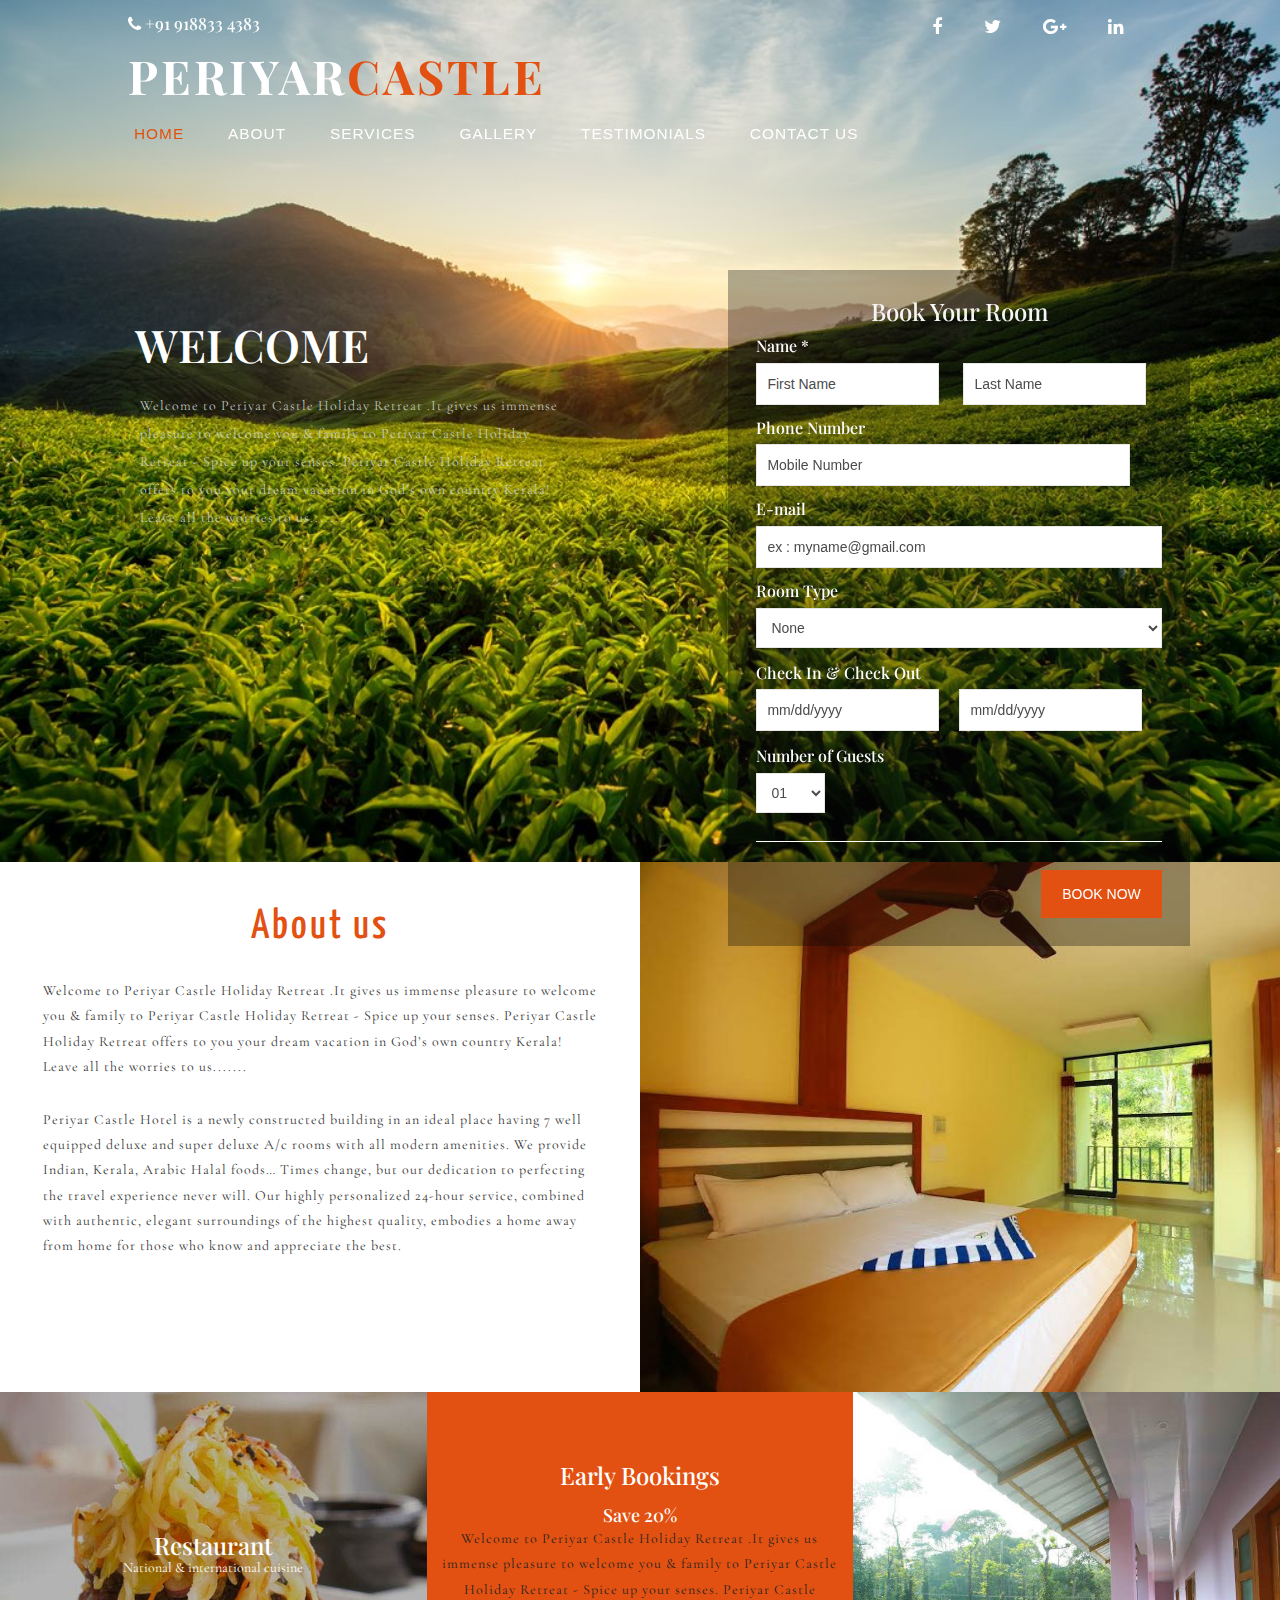
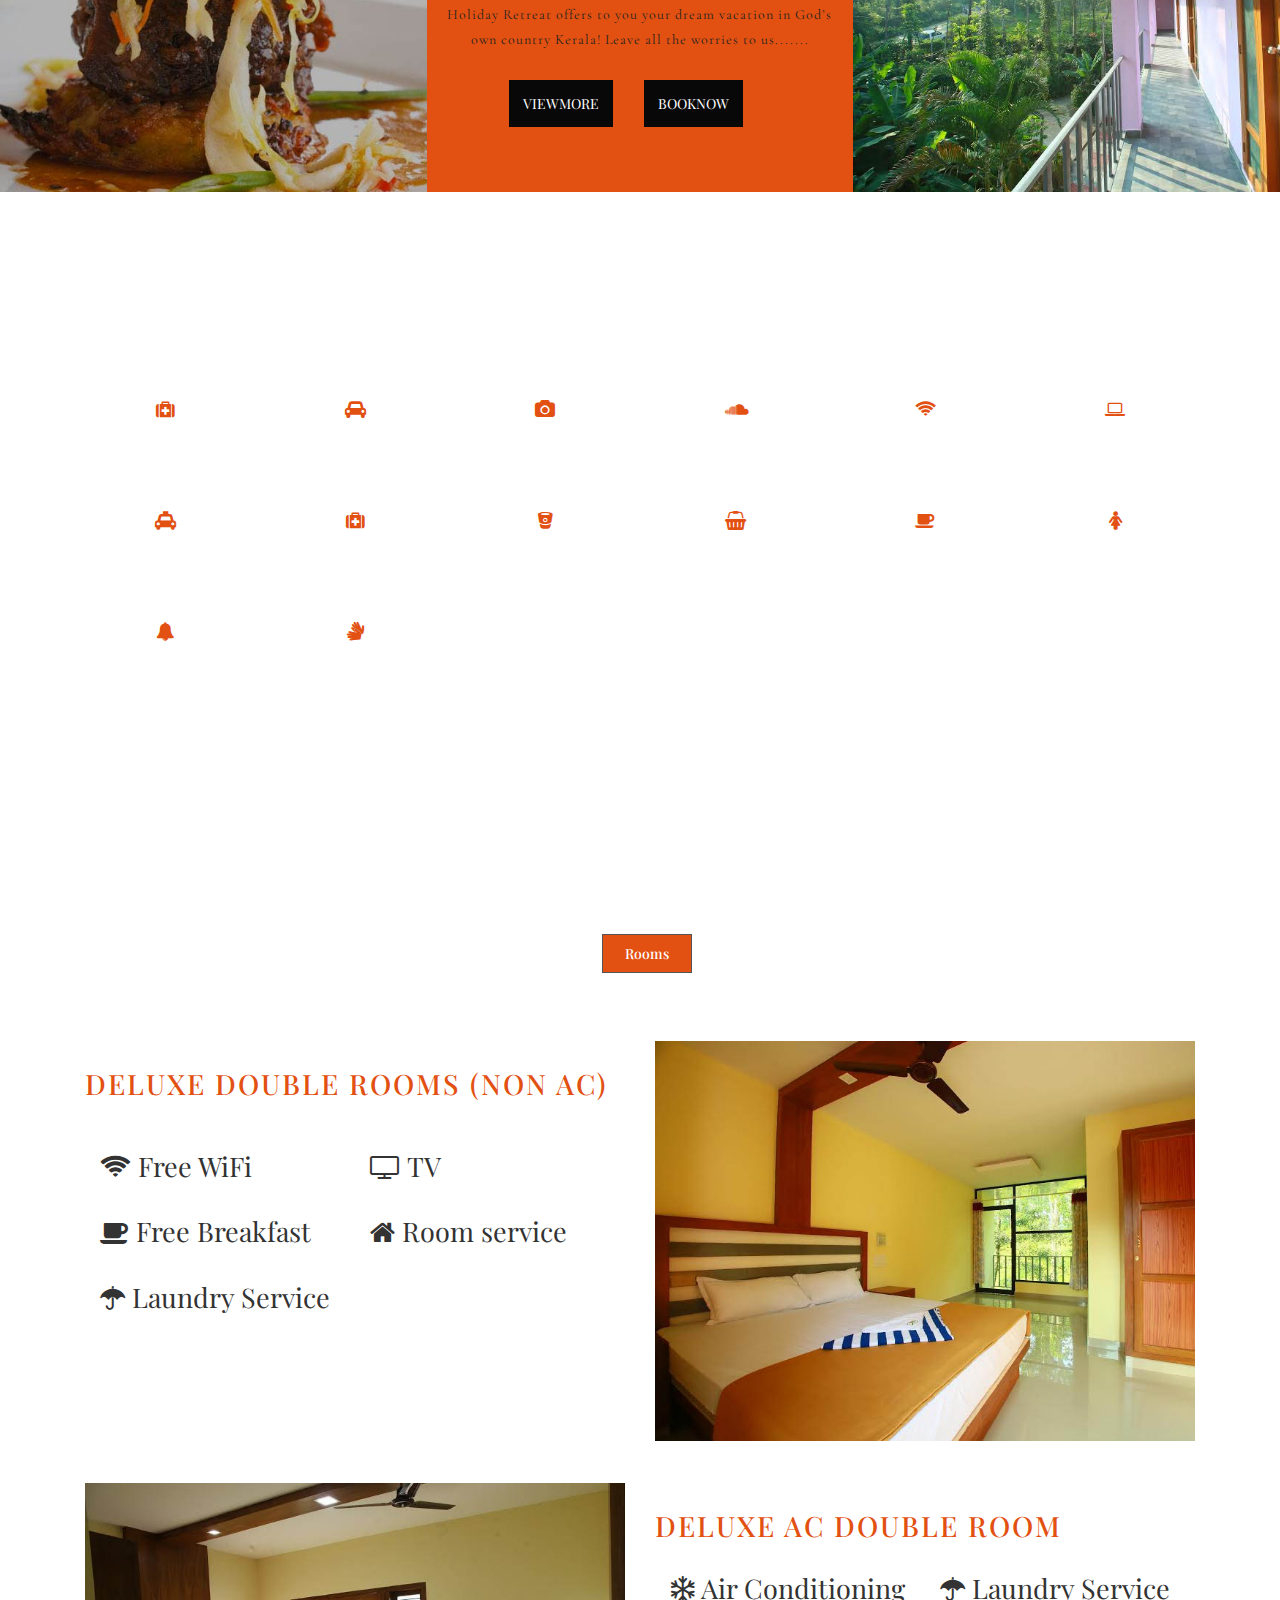
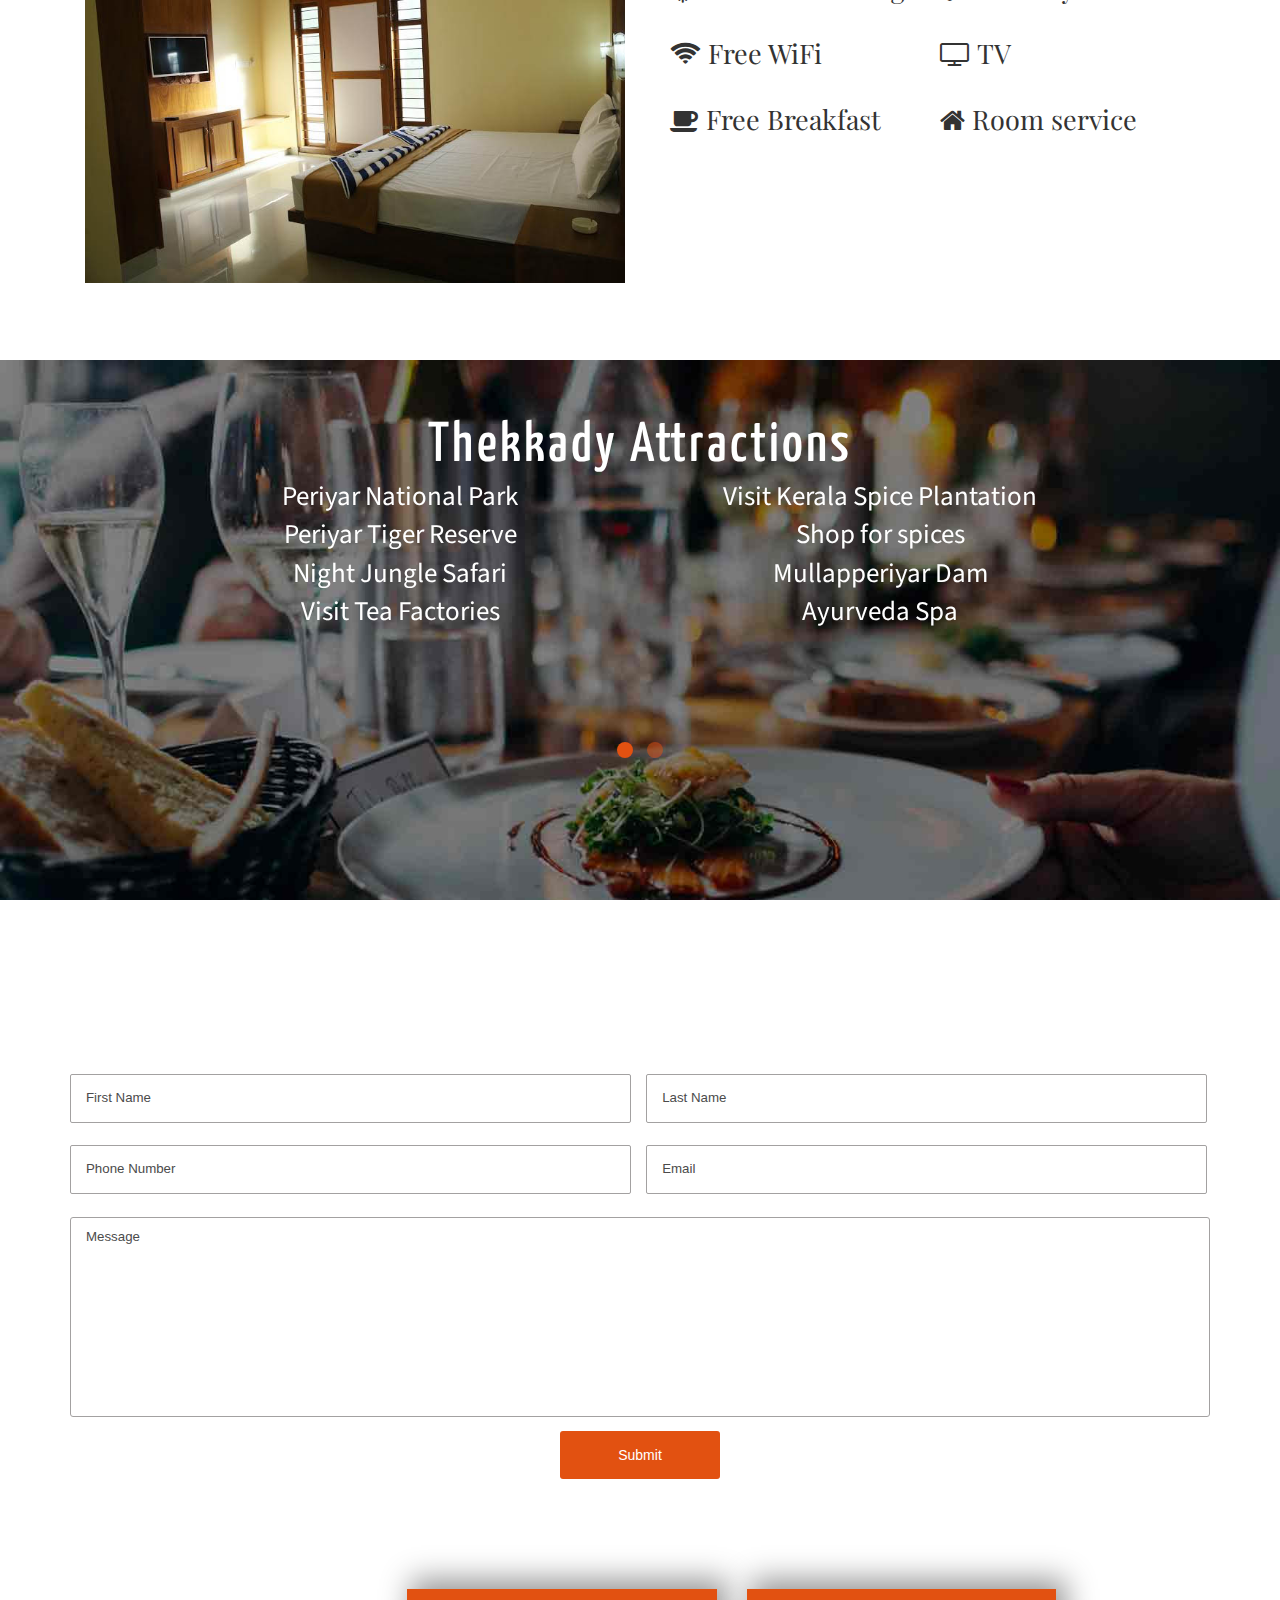
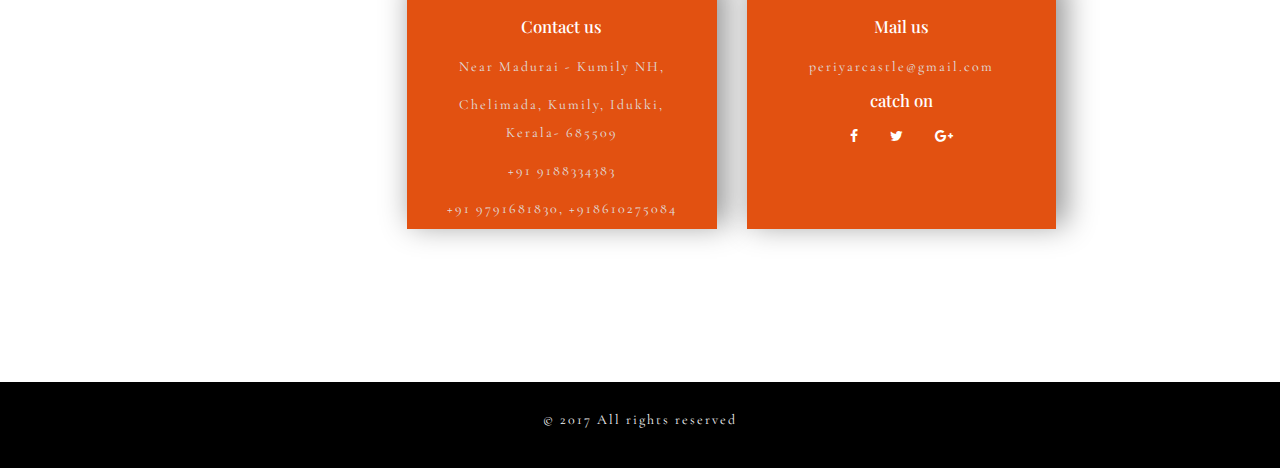
<file: index.html>
<!--
	Author: W3layouts
	Author URL: http://w3layouts.com
	License: Creative Commons Attribution 3.0 Unported
	License URL: http://creativecommons.org/licenses/by/3.0/
-->
<!DOCTYPE html>
<html lang="en">
<head>
	<title>Periyar Castle Holiday Retreat | Homestay Kumili</title>
	
	<!-- Meta tag Keywords -->
	<meta name="viewport" content="width=device-width, initial-scale=1">
	<meta http-equiv="Content-Type" content="text/html; charset=utf-8" />
	<meta name="keywords" content="Hotel Periyar Castle,Periyar Castle Holiday Retreat,kumili holiday, homestay kumili, thekkady" />
	<script type="application/x-javascript"> addEventListener("load", function() { setTimeout(hideURLbar, 0); }, false);
		function hideURLbar(){ window.scrollTo(0,1); } </script>
		<!--// Meta tag Keywords -->
		
		<!-- css files -->
		<link rel="stylesheet" href="css/bootstrap.css"> <!-- Bootstrap-Core-CSS -->
		<link rel="stylesheet" href="css/style.css" type="text/css" media="all" /> <!-- Style-CSS --> 
		<link rel="stylesheet" href="https://cdnjs.cloudflare.com/ajax/libs/font-awesome/4.7.0/css/font-awesome.min.css">		<!-- //css files -->
		
		<!-- online-fonts -->
		<link href="//fonts.googleapis.com/css?family=Playfair+Display:400,400i,700,700i,900,900i" rel="stylesheet">
		<link href="//fonts.googleapis.com/css?family=Cormorant+Garamond:300,300i,400,400i,500,500i,600,600i,700,700i" rel="stylesheet">
		<link href="//fonts.googleapis.com/css?family=Yanone+Kaffeesatz:200,300,400,700" rel="stylesheet">
		<link href="https://fonts.googleapis.com/css?family=Source+Sans+Pro" rel="stylesheet">
		<!-- //online-fonts -->
		
		<!-- js -->
		<script type="text/javascript" src="js/jquery-2.1.4.min.js"></script>
		<script type="text/javascript" src="js/bootstrap.js"></script> <!-- Necessary-JavaScript-File-For-Bootstrap --> 
		<!-- //js -->
		

		<link rel-"stylesheet" href="https://cdnjs.cloudflare.com/ajax/libs/font-awesome/4.7.0/css/font-awesome.css">
	</head>
	<body>
		<!-- header -->
		<div class="header">
			<div class="agile-top-header">
				<div class="banner-agile-top">
					<div class="number">
						<h3><i class="fa fa-phone" aria-hidden="true"></i> +91 918833 4383</h3>
					</div>
					<div class="top-icons">
						<ul>
							<li><a href="#"><i class="fa fa-facebook" aria-hidden="true"></i></a></li>
							<li><a href="#"><i class="fa fa-twitter" aria-hidden="true"></i></a></li>
							<li><a href="#"><i class="fa fa-google-plus" aria-hidden="true"></i></a></li>
							<li><a href="#"><i class="fa fa-linkedin" aria-hidden="true"></i></a></li>
						</ul>
					</div>
					<div class="clearfix"></div>
				</div>
				<div class="logo">
					<h1  style="display:inline !important;"><a href="index.html">Periyar<span>Castle</span></a></h1>
					
						<div class="clearfix"> </div>
					
				</div>
				<!-- navigation -->
				<div class="top-left">
					<div class="top-nav">
						<nav class="navbar navbar-default">
							<div class="navbar-header">
								<button type="button" class="navbar-toggle" data-toggle="collapse" data-target="#bs-example-navbar-collapse-1">
									<span class="sr-only">Toggle navigation</span>
									<span class="icon-bar"></span>
									<span class="icon-bar"></span>
									<span class="icon-bar"></span>
								</button>
								
							</div>
							<!-- navbar-header -->
							<div class="collapse navbar-collapse" id="bs-example-navbar-collapse-1">
								<nav class="linkEffects linkHoverEffect_2">
									<ul>
										<li><a href="index.html" data-link-alt="Home" class="active"><span>Home</span></a></li> 
										<li><a href="#about" data-link-alt="about" class="scroll"><span>About</span></a></li> 
										<li><a href="#services" data-link-alt="services" class="scroll"><span>Services</span></a></li> 
										<li><a href="#gallery" data-link-alt="gallery" class="scroll"><span>Gallery</span></a></li> 
										<li><a href="#testimonials" data-link-alt="testimonials" class="scroll"><span>Testimonials</span></a></li> 
										<li><a href="#contact" data-link-alt="Contact Us" class="scroll"><span>Contact Us</span></a></li> 
										
									</ul>
								</nav>
								
							</div>
						
						<!-- <div class="search">
							<form action="#" method="post">
								<input type="search" placeholder="Search..." name="Search" required="">
								<input type="submit" value="">
							</form>
						</div>
						<div class="clearfix"> </div>	 -->
					</nav>
					</div>
					
				</div>
				<!-- //navigation -->
			</div>
		</div>
		<!--Slider-->
		<div class="slider">
			<div class="callbacks_container">
				<ul class="rslides" id="slider">
					<li>
						<div class="slider-info">
							<h3>Welcome</h3>
							<p>Welcome to Periyar Castle Holiday Retreat .It gives us immense pleasure to welcome you &amp; family to Periyar Castle Holiday Retreat - Spice up your senses. Periyar Castle Holiday Retreat offers to you your dream vacation in God’s own country Kerala! Leave all the worries to us....... </p>
							<!-- <div class="readmore-w3">
								<a class="readmore" href="#" data-toggle="modal" data-target="#myModal1">Read More</a>
							</div> -->
						</div>
					</li>
					<li>
						<div class="slider-info1">
							<h3>Live in the lap of greenery</h3>
							<p>Welcome to Periyar Castle Holiday Retreat .It gives us immense pleasure to welcome you &amp; family to Periyar Castle Holiday Retreat - Spice up your senses. Periyar Castle Holiday Retreat offers to you your dream vacation in God’s own country Kerala! Leave all the worries to us....... </p>
							<!-- <div class="readmore-w3">
								<a class="readmore" href="#" data-toggle="modal" data-target="#myModal1">Read More</a>
							</div> -->
						</div>
					</li>
					<li>
						<div class="slider-info2">
							<h3>Welcome</h3>
							<p>Welcome to Periyar Castle Holiday Retreat .It gives us immense pleasure to welcome you &amp; family to Periyar Castle Holiday Retreat - Spice up your senses. Periyar Castle Holiday Retreat offers to you your dream vacation in God’s own country Kerala! Leave all the worries to us....... </p>
							<!-- <div class="readmore-w3">
								<a class="readmore" href="#" data-toggle="modal" data-target="#myModal1">Read More</a>
							</div> -->
						</div>
					</li>
				</ul>
				<div class="modal fade" id="myModal1" tabindex="-1" role="dialog">
					<!-- Modal1 -->
					<div class="modal-dialog">
						<!-- Modal content-->
						<div class="modal-content">
							<div class="modal-header">
								<button type="button" class="close" data-dismiss="modal">&times;</button>
								<h4>Our Dream hotel</h4>
								<img src="images/popup.jpg" alt=" " class="img-responsive"/>
								<p>Welcome to Periyar Castle Holiday Retreat .It gives us immense pleasure to welcome you &amp; family to Periyar Castle Holiday Retreat - Spice up your senses. Periyar Castle Holiday Retreat offers to you your dream vacation in God’s own country Kerala! Leave all the worries to us....... </p>
							</div>
						</div>
					</div>
				</div>
				<!-- //Modal1 -->
			</div>
			<div class="clearfix"></div>
		</div>		
		<!--//Slider-->
		
		<div class="main" id="main">
			<div class="w3layouts_main_grid">
				<div class="booking-form-head-agile">
					<h3>Book Your Room</h3>
				</div>
				<form method="POST" action="https://formspree.io/periyarcastle@gmail.com" class="w3_form_post">
					<div class="w3_agileits_main_grid w3l_main_grid">
						<div class="agileits_grid">
							<h5>Name * </h5>
							<div class="nam">
								<input type="text" name="First name" placeholder="First Name" required="">
							</div>
							<div class="nam1">
								<input type="text" name="Last name" placeholder="Last Name" required="">
							</div>
							<div class="clearfix"></div>
						</div>
					</div>
					<div class="w3_agileits_main_grid w3l_main_grid">
						<div class="agileits_grid">
							<h5>Phone Number </h5>
							<input type="text" name="Phone" placeholder="Mobile Number" required="">
						</div>
					</div>
					<div class="w3_agileits_main_grid w3l_main_grid">
						<div class="agileits_grid">
							<h5>E-mail </h5>
							<input type="email" name="Email" placeholder="ex : myname@gmail.com" required="">
						</div>
					</div>
					<div class="agileits_main_grid w3_agileits_main_grid">
						<div class="wthree_grid">
							<h5>Room Type</h5>
							<select id="category" name="Room Type" required="">
								<option value=" ">None</option>
								<option value="Deluxe Doube Room (Non AC)">Deluxe Doube Room (Non AC)</option>
								<option value="AC Deluxe Double Room">AC Deluxe Double Room</option>
								<!-- <option value="category3">Suit Room</option> -->
								
							</select>
						</div>
					</div>
					<div class="agileits_w3layouts_main_grid w3ls_main_grid">
						<div class="agileinfo_grid">
							<h5>Check In &amp; Check Out</h5>
							
							<div class="agileits_w3layouts_main_gridl">
								<input class="date" id="datepicker" name="Check In" type="text" value="mm/dd/yyyy" onfocus="this.value = '';" onblur="if (this.value == '') {this.value = '';}" required="">
							</div>
							<div class="agileits_w3layouts_main_gridr">
								<!-- <h5>Check Out *</h5> -->
								
								<!-- <div class="agileits_w3layouts_main_gridl"> -->
									<input class="date" id="datepicker1" name="Check Out" type="text" value="mm/dd/yyyy" onfocus="this.value = '';" onblur="if (this.value == '') {this.value = '';}" required=""> 
									<!-- " . date("d/m/Y") . " -->
								<!-- </div> -->
							</div>
							<div class="clearfix"> </div>
						</div>
					</div>
					<!-- <div class="agileits_w3layouts_main_grid w3ls_main_grid">
						<div class="agileinfo_grid">
							<h5>Check Out *</h5>
							
							<div class="agileits_w3layouts_main_gridl">
								<input class="date" id="datepicker1" name="Text" type="text" value="mm/dd/yyyy" onfocus="this.value = '';" onblur="if (this.value == '') {this.value = '" . date("d/m/Y") . "';}" required="">
							</div>
							<div class="agileits_w3layouts_main_gridr">
								<input type="time" name="Time" required="">
							</div> 
							<div class="clearfix"> </div>
						</div>
					</div> -->
					<div class="agileinfo_main_grid">
						<div class="agileits_w3layouts_grid">
							<h5>Number of Guests</h5>
							<select id="category1" name="Guests" required="">
								<option value="1">01</option>
								<option value="2">02</option>
								<option value="3">03</option>
								<option value="4">04</option>
								<option value="5">05</option>
								<option value="6">06</option>
							</select>
						</div>
					</div>
					<div class="w3_main_grid">
						
						<div class="w3_main_grid_right">
							<input type="submit" value="Book Now">
						</div>
						<div class="clearfix"> </div>
					</div>
				</form>
			</div>
			
		</div>
		<!-- //header -->
		<!-- /about -->
		<div class="w3-aglile-about" id="about">
			<div class="w3-agile-about-grids">
				<div class="w3-aglie-about-grid1">
					<div class="col-md-6 w3-about-text-grid">
						<h3>About us</h3>
						<p>Welcome to Periyar Castle Holiday Retreat .It gives us immense pleasure to welcome you &amp; family to Periyar Castle Holiday Retreat - Spice up your senses. Periyar Castle Holiday Retreat offers to you your dream vacation in God’s own country Kerala! Leave all the worries to us....... </p>
						<p>Periyar Castle Hotel is a newly constructed building in an ideal place having 7 well equipped deluxe and super deluxe A/c rooms with all modern amenities. We provide Indian, Kerala, Arabic Halal foods… Times change, but our dedication to perfecting the travel experience never will. Our highly personalized 24-hour service, combined with authentic, elegant surroundings of the highest quality, embodies a home away from home for those who know and appreciate the best.</p>
						<!-- <h5><a href="#">Readmore</a></h5> -->
					</div>
					<div class="col-md-6 w3-aglie-about-img-grid1">
						
					</div>
					<div class="clearfix"></div>
				</div>
				<div class="w3-aglie-about-grid2">
					<div class="col-md-4 w3-about-bg-text-grid">
						<div class="w3-about-bg-head">
							<h3>Restaurant</h3>
							<p>National &amp; international cuisine</p>
							<!-- <h5><a href="#">viewmore</a></h5> -->
						</div>
					</div>
					
					<div class="col-md-4 w3-about-text1-grid">
						<div class="w3-about-text-heads">
							<h3>Early Bookings</h3>
							<h4>Save 20%</h4>
							<p>Welcome to Periyar Castle Holiday Retreat .It gives us immense pleasure to welcome you &amp; family to Periyar Castle Holiday Retreat - Spice up your senses. Periyar Castle Holiday Retreat offers to you your dream vacation in God’s own country Kerala! Leave all the worries to us....... </p>
							<ul class="about-list">
								<li><a href="#">viewmore</a></li>
								<li><a href="#main" class="scroll">Booknow</a></li>
							</ul>
						</div>
					</div>
					<div class="col-md-4 w3-about-img-grid">
						
					</div>
					<div class="clearfix"></div>
				</div>
				<div class="clearfix"></div>
			</div>
		</div>
		<!-- /about -->
		<!-- /services -->
		<div class="services" id="services">
			<div class="container">
				<div class="services-agile-head">
					<h3>Facilites</h3>
				</div>
				<div class="w3-agile-grids">
					<div class="col-md-12 w3-agile-services-left">
						<!-- <div class="w3-services-text">
							<ul class="services-head">
								<li><h3>15</h3></li>
								<li> <h5>years of</h5> </li>
								<li><h5>Experience</h5></li>
							</ul>
							<p>Lorem ipsum dolor sit amet, consectetur adipiscing elit. Quisque sit amet justo imperdiet, consequat risus quis, efficitur urna. Curabitur nec eleifend neque. Donec a aliquam libero. Nullam vel consequat urna. Duis malesuada pulvinar dui, a maximus nibh dapibus sit amet. Aliquam ullamcorper odio a interdum commodo.</p>
						</div>				 -->
						
						
						<div class="row wpb_row row-fluid">
							
							
							<div class="col-sm-2 col-xs-6 wpb_column column_container ">
								<div class="wpb_wrapper">
									
									<div class="usp">
										<div class="box-icon">
											<div class="circle"><i class="fa fa fa-medkit fa-lg" ></i></div>
											<h3>Hospitality</h3>
											
										</div>
									</div>
									
								</div> 
							</div> 
							
							<div class="col-sm-2 col-xs-6 wpb_column column_container ">
								<div class="wpb_wrapper">
									
									<div class="usp">
										<div class="box-icon">
											<div class="circle"><i class="fa fa fa-car fa-lg"></i></div>
											<h3>Transportation</h3>
											<p>
											</p>
										</div>
									</div>
									
								</div> 
							</div> 
							
							<div class="col-sm-2 col-xs-6 wpb_column column_container ">
								<div class="wpb_wrapper">
									
									<div class="usp">
										<div class="box-icon">
											<div class="circle"><i class="fa fa fa-camera fa-lg"></i></div>
											<h3>Sightseeing </h3>
											<p>
											</p>
										</div>
									</div>
									
								</div> 
							</div> 
							
							
							
							<div class="col-sm-2 col-xs-6 wpb_column column_container ">
								<div class="wpb_wrapper">
									
									<div class="usp">
										<div class="box-icon">
											<div class="circle"><i class="fa fa fa-soundcloud fa-lg"></i></div>
											<h3>Air Condition</h3>
											<p>
											</p>
										</div>
									</div>
									
								</div> 
							</div> 
							
							<div class="col-sm-2 col-xs-6 wpb_column column_container ">
								<div class="wpb_wrapper">
									
									<div class="usp">
										<div class="box-icon">
											<div class="circle"><i class="fa fa fa-wifi fa-lg"></i></div>
											<h3> Free Wifi</h3>
											<p>
											</p>
										</div>
									</div>
									
								</div> 
							</div> 
							
							<div class="col-sm-2 col-xs-6 wpb_column column_container ">
								<div class="wpb_wrapper">
									
									<div class="usp">
										<div class="box-icon">
											<div class="circle"><i class="fa fa fa-laptop fa-lg"></i></div>
											<h3>TV</h3>
											<p>
											</p>
										</div>
									</div>
									
								</div> 
							</div> 
							
							
							
							<!-- <div class="col-sm-2 col-xs-6 wpb_column column_container ">
								<div class="wpb_wrapper">
									
									<div class="usp">
										<div class="box-icon">
											<div class="circle"><i class="fa fa fa-bed fa-lg"></i></div>
											<h3>Room service</h3>
											<p>
											</p>
										</div>
									</div>
									
								</div> 
							</div>  -->
							
							<div class="col-sm-2 col-xs-6 wpb_column column_container ">
								<div class="wpb_wrapper">
									
									<div class="usp">
										<div class="box-icon">
											<div class="circle"><i class="fa fa fa-taxi fa-lg"></i></div>
											<h3>Parking</h3>
											<p>
											</p>
										</div>
									</div>
									
								</div> 
							</div> 
							

							 
							<div class="col-sm-2 col-xs-6 wpb_column column_container ">
								<div class="wpb_wrapper">
									
									<div class="usp">
										<div class="box-icon">
											<div class="circle"><i class="fa fa fa-medkit fa-lg"></i></div>
											<h3>Doctor On Call</h3>
											<p></p>
										</div>
									</div>
									
								</div> 
							</div> 
							
							<div class="col-sm-2 col-xs-6 wpb_column column_container ">
								<div class="wpb_wrapper">
									
									<div class="usp">
										<div class="box-icon">
											<div class="circle"><i class="fa fa fa-bitbucket fa-lg"></i></div>
											<h3>Hot Water</h3>
											<p></p>
										</div>
									</div>
									
								</div> 
							</div> 
							
							<div class="col-sm-2 col-xs-6 wpb_column column_container ">
								<div class="wpb_wrapper">
									
									<div class="usp">
										<div class="box-icon">
											<div class="circle"><i class="fa fa-shopping-basket fa-lg"></i></div>
											<h3>Laundry</h3>
											<p></p>
										</div>
									</div>
									
								</div> 
							</div> 
							
							
							
							<div class="col-sm-2 col-xs-6 wpb_column column_container ">
								<div class="wpb_wrapper">
									
									<div class="usp">
										<div class="box-icon">
											<div class="circle"><i class="fa fa fa-coffee fa-lg"></i></div>
											<h3>Free Breakfast</h3>
											<p>
											</p>
										</div>
									</div>
									
								</div> 
							</div>

							<div class="col-sm-2 col-xs-6 wpb_column column_container ">
									<div class="wpb_wrapper">
										
										<div class="usp">
											<div class="box-icon">
												<div class="circle"><i class="fa fa fa-female fa-lg"></i></div>
												<h3>Private bathroom</h3>
												<p></p>
											</div>
										</div>
										
									</div> 
								</div> 
							
							<div class="col-sm-2 col-xs-6 wpb_column column_container ">
								<div class="wpb_wrapper">
									
									<div class="usp">
										<div class="box-icon">
											<div class="circle"><i class="fa fa fa-bell fa-lg"></i></div>
											<h3>Wake up service</h3>
											<p></p>
										</div>
									</div>
									
								</div> 
							</div> 
							
							<div class="col-sm-2 col-xs-6 wpb_column column_container ">
									<div class="wpb_wrapper">									
										<div class="usp">
											<div class="box-icon">
												<div class="circle"><i class="fa fa-signing fa-lg"></i></div>
												<h3>Traditional  Art Shows</h3>
												<p>
												</p>
											</div>
										</div>
										
									</div> 
								</div>
							
							
						</div>
						
						
					</div>
					<!-- <div class="col-md-6 w3-agile-services-right">
						<img src="images/gal4.jpg" alt="services">
					</div> -->
					<div class="clearfix"></div>
				</div>
			</div>
		</div>
		<!-- //services-->
		<!-- Gallery -->
		<div id="gallery" class="gallery">
			<div class="container">
				<div class="agileits-gal-title">
					<h3>Our gallery</h3>
				</div> 
				<div class="sap_tabs">			
					<div id="horizontalTab">
						<ul class="resp-tabs-list">
							<li class="resp-tab-item"><span>Rooms</span></li>
							<!--<li class="resp-tab-item"><span>Mains</span></li>
							<li class="resp-tab-item"><span>Dessert</span></li>
							<li class="resp-tab-item"><span>Drinks & Ice creams</span></li>				-->
						</ul>	
						<div class="clearfix"> </div>	
						<div class="resp-tabs-container">
							<div class="tab-1 resp-tab-content">
								<div class="col-md-6 portfolio-grids">
									<div class="gallery-text-agile agile-offer1">
										<h3>Deluxe Double Rooms (non Ac)</h3>
										<!-- <p>Fresh local baby whiting fillets in a sesame and parsley crumb s/w chips salad lemon and tartare... This is a lunch that will leave you asking for mor...</p> -->
										<br>
										<div class="col-md-6" style="font-size:3vh">
												<ul style="list-style-type: none">
														<li>
																<i class="fa fa-wifi" aria-hidden="true"></i>
																  Free WiFi
														</li>
														<li> 
																<i class="fa fa-coffee"></i>
																Free Breakfast
														</li>
														<li>
																<i class="fa fa-umbrella"></i>
																Laundry Service
														</li>
														
													</ul>
										</div>
										<div class="col-md-6"  style="font-size:3vh">
												<ul style="list-style-type: none">
														<li>
															<i class="fa fa-tv"></i>
															TV
														</li>
														<li>
																<i class="fa fa-home"></i>															
															Room service
														</li>											
													</ul>
										</div>
										
									</div>
								</div>
							
								<div class="col-md-6 portfolio-grids offer-gal-images offer-gal-img1">
									<div class="offer-gallery-img1">
									</div>
									
								</div>
								<div class="clearfix"></div>
								<div class="col-md-6 portfolio-grids offer-gal-images offer-gal-img2">
									<div class="offer-gallery-img2">
									</div>
								</div>
								<div class="col-md-6 portfolio-grids">
									<div class="gallery-text-agile agile-offer1">
										<h3>Deluxe AC Double Room</h3>
										<div class="col-md-6"  style="font-size:3vh">
												<ul style="list-style-type: none">
														<li>
															<i class="fa fa-snowflake-o" aria-hidden="true"></i>
															Air Conditioning
														</li>
														<li>
															<i class="fa fa-wifi" aria-hidden="true"></i>
															Free WiFi
														</li>
														<li>
															<i class="fa fa-coffee" aria-hidden="true"></i>
															Free Breakfast
														</li>
														
													</ul>
										</div>
										<div class="col-md-6"  style="font-size:3vh">
												<ul style="list-style-type: none">
														<li>
																<i class="fa fa-umbrella"></i>
																Laundry Service
														</li>														<li>
															<i class="fa fa-tv"></i>
															TV
														</li>
														<li>
															<i class="fa fa-home"></i>															
															Room service
														</li>													
													</ul>
										</div>
										
									</div>
								</div>
								<div class="clearfix"></div>
							</div>
							<!--
							<div class="tab-2 resp-tab-content">
								<div class="col-md-6 portfolio-grids">
									<div class="gallery-text-agile agile-offer1">
										<h3>Crumbed Whiting<span>₹250</span></h3>
										<p>Fresh local baby whiting fillets in a sesame and parsley crumb s/w chips salad lemon and tartare... This is a lunch that will leave you asking for mor...</p>
									</div>
									<div class="gallery-text-agile agile-offer2">
										<h3>Chicken Parmagiana<span>₹320</span></h3>
										<p>Chicken Surf & Turf ₹31 Char grilled garlic chicken breast fillet topped with a garlic seafood sauce & served with garden salad & steak fries or with ...</p>
										
									</div>
									<div class="gallery-text-agile agile-offer3">
										<h3>Gluten Free Surf & Turf<span>₹450</span></h3>
										<p>Julliene veggies & rice noodles with mint coriander & cashew nuts nestled in mixed leaves and finished with sesame oil and a lime dressing.</p>
										
									</div>
								</div>
								<div class="col-md-6 portfolio-grids offer-gal-images offer-gal-img3">
									<div class="offer-gallery-img3">
									</div>
								</div>
								<div class="clearfix"></div>
							</div>
							<div class="tab-3 resp-tab-content">
								<div class="col-md-6 portfolio-grids">
									<div class="gallery-text-agile agile-offer1">
										<h3>Organic Yoghurt Panna Cotta<span>₹50</span></h3>
										<p>Blackcurrant & limoncello compote, crunchy spiced crumble & lemon zest</p>
									</div>
									<div class="gallery-text-agile agile-offer2">
										<h3>Jamies Favorite Orange Cake<span>₹480</span></h3>
										<p>Served with whipped crème fraîche, fresh orange & pomegranate</p>
										
									</div>
									<div class="gallery-text-agile agile-offer3">
										<h3>Vin Sano Tiramisu<span>₹39</span></h3>
										<p>The classic Italian dessert with vin santo, chocolate shavings & orange zest</p>
										
									</div>
								</div>
								<div class="col-md-6 portfolio-grids offer-gal-images offer-gal-img4">
									<div class="offer-gallery-img4">
									</div>
								</div>
								<div class="clearfix"></div>
							</div>
							<div class="tab-4 resp-tab-content">
								<div class="col-md-6 portfolio-grids offer-gal-images offer-gal-img5">
									<div class="offer-gallery-img5">
									</div>
								</div>
								<div class="col-md-6 portfolio-grids">
									<div class="gallery-text-agile agile-offer1">
										<h3>Organic Yoghurt Cotta<span>₹50</span></h3>
										<p>Blackcurrant & limoncello compote, crunchy spiced crumble & lemon zest</p>
									</div>
									<div class="gallery-text-agile agile-offer2">
										<h3>Jamie Blossom Poleta Cake<span>₹480</span></h3>
										<p>Served with whipped crème fraîche, fresh orange & pomegranate</p>
										
									</div>
									<div class="gallery-text-agile agile-offer3">
										<h3>Vin Sano Tiramisu<span>₹39</span></h3>
										<p>The classic Italian dessert with vin santo, chocolate shavings & orange zest</p>
										
									</div>
								</div>
								<div class="clearfix"> </div>
								<div class="col-md-3 ice-cream-agile ice-cream-agile-img1 ">
									
								</div>
								<div class="col-md-3 ice-cream-agile ice-cream-agile-img2">
									
								</div>
								<div class="col-md-3 ice-cream-agile ice-cream-agile-img3">
									
								</div>
								<div class="col-md-3 ice-cream-agile ice-cream-agile-img4">
									
								</div>
								<div class="clearfix"> </div>
							</div>-->
						</div>
						
					</div>
					
				</div>
			</div>
		</div>
		<!-- //Gallery -->
		
		<!-- Testimonials -->
		<div id="review" class="jarallax reviews agile-1" >
			<div class="w3-agile-test-monials" id="testimonials">
				<div class="client-review-head">
					<div class="sreen-gallery-cursual">
						<div id="owl-demo" class="owl-carousel">
							<div class="item-owl">
								<div class="test-review wow fadeInUp animated animated" data-wow-delay=".5s" style="visibility: visible; animation-delay: 0.5s; animation-name: fadeInUp;color:#fff">
									<h3 align="center"> Thekkady Attractions</h3>
									<div class="col-md-6"  style="font-size:3vh;font-family: 'Source Sans Pro', sans-serif;">
										<ul style="list-style-type: none">
												<li>
													Periyar National Park
												</li>
												<li>
													Periyar Tiger Reserve
												</li>
												<li>
													Night Jungle Safari
												</li>
												<li>
													Visit Tea Factories
												</li>
												
											</ul>
								</div>
								<div class="col-md-6"  style="font-size:3vh;font-family: 'Source Sans Pro', sans-serif;">
										<ul style="list-style-type: none">
												<li>
														Visit Kerala Spice Plantation
												</li>														<li>
													Shop for spices
												</li>
												<li>
													Mullapperiyar Dam
												</li>													
												<li>
													Ayurveda Spa
												</li>				
											</ul>
								</div>
								
								</div>
							</div>
							<div class="item-owl" style="color:#fff">
								<h3 align="center"> Nearest Attractions</h3>
									<div class="col-md-6"  style="font-size:3vh; font-family: 'Source Sans Pro', sans-serif;">
										<ul style="list-style-type: none">
												<li>
													Munnar Hill Station
												</li>
												<li>
													Gavi Forest
												</li>
												<li>
													Vagamon Hills
												</li>
												<li>
													Idukki Arch Dam
												</li>
												<li>
													Idukki Wildlife Sanctuary
												</li>
												<li>
													Ramakkalmedu
												</li>
												
											</ul>
								</div>
								<div class="col-md-6"  style="font-size:3vh;font-family: 'Source Sans Pro', sans-serif;">
										<ul style="list-style-type: none">
												<li>
														Panchalimedu
												</li>														<li>
													Thommankuthu Falls
												</li>
												<li>
													Sita Devi Lake
												</li>													
												<li>
													Suruli Falls
												</li>			
												<li>
													Vaigai Dam
												</li>			
												<li>
													Megamalai
												</li>				
											</ul>
								</div>
								</div>
						</div>
						<!--//screen-gallery-->
					</div>
				</div>
				<div class="clearfix"> </div>
			</div>
		</div>
		<!-- //Testimonials -->
		
		
		<!-- js files -->
		<!-- For-Banner -->
		<script src="js/responsiveslides.min.js"></script>
		<script>
			// You can also use "$(window).load(function() {"
			$(function () {
				$("#slider").responsiveSlides({
					auto: true,
					manualControls: '#slider3-pager',
				});
			});
		</script>
		<!-- //For-Banner -->
		<!-- contact form -->
		<div class="contact-form" id="contact-form">
			<div class="container">
				<div class="contact-agileits-title"> 
					<h3>Contact Us</h3> 
				</div>	
				<div class="clearfix"></div>
				<!--get in touch start here-->
				<div class="get-touch" id="contact1">
					<div class="get-touch-main">
						<div class="get-touch-bottom">
							<form action="#" method="post">
								<input type="text" placeholder="First Name" name="First Name" required="">
								<input type="text" class="no-mar" placeholder="Last Name" required="">
								<input type="text" placeholder="Phone Number" name="phone" required="">
								<input type="email" class="no-mar" placeholder="Email" name="Email" required="">
								<textarea placeholder="Message" name="Message" required="" ></textarea>
								<input type="submit" value="Submit">
							</form>
						</div>
					</div>
				</div>
				<!--get in touch end here-->
			</div>
		</div>
		
		<!-- contact -->
		<div class="contact" id="contact">
			<div class="map">
				<iframe src="https://www.google.com/maps/embed?pb=!1m18!1m12!1m3!1d7867.562424935745!2d77.15378649270103!3d9.614098050511751!2m3!1f0!2f0!3f0!3m2!1i1024!2i768!4f13.1!3m3!1m2!1s0x3b0655a9e4ae51af%3A0x917819ae05c4740a!2sChelimada%2C+Kumily%2C+Kerala+685509!5e0!3m2!1sen!2sin!4v1521574523938" width="800" height="800" frameborder="0" style="border:0" allowfullscreen></iframe>
				
				<div class="container">
					<div class="agileinfo_map_color">
						<div class="agileinfo_map_color_grid">
							<div class="col-md-6 contact-up">
								<div class="agileinfo_map_color_grid_left">
									<h4>Contact us</h4>
									<p>Near Madurai - Kumily NH,</p>
									<p>Chelimada, Kumily, Idukki, Kerala- 685509</p>
									<p>+91 9188334383</p>
									<p>+91 9791681830, +918610275084</p>
									
								</div>
							</div>
							<div class="col-md-6 contact-up1">
								<div class="agileinfo_map_color_grid_left">
									<h4>Mail us</h4>
									<p><a href="mailto:periyarcastle@gmail.com"> periyarcastle@gmail.com</a></p>
									<h4>catch on</h4>
									<ul class="map-top-icon">
										<li><i class="fa fa-facebook" aria-hidden="true"></i></li>
										<li><i class="fa fa-twitter" aria-hidden="true"></i></li>
										<li><i class="fa fa-google-plus" aria-hidden="true"></i></li>
									</ul>
								</div>
							</div>
							<div class="clearfix"> </div>
						</div>
					</div>
				</div>
			</div>
			
		</div>
		<!-- //contact -->
		<!--footer-->
		<div class="footer-w3">
			<p>&copy; 2017 All rights reserved </p>
		</div>
		<!--//footer-->
		<script src="js/easyResponsiveTabs.js" type="text/javascript"></script>
		<script type="text/javascript">
			$(document).ready(function () {
				$('#horizontalTab').easyResponsiveTabs({
					type: 'default', //Types: default, vertical, accordion           
					width: 'auto', //auto or any width like 600px
					fit: true   // 100% fit in a container
				});
			});		
		</script>
		<!-- //script for portfolio -->
		<!-- //For-Gallery-js -->
		<!-- for-Testimonials -->
		<!-- required-js-files-->
		<link href="css/owl.carousel.css" rel="stylesheet">
		<script src="js/owl.carousel.js"></script>
		<script>
			$(document).ready(function() {
				$("#owl-demo").owlCarousel({
					items : 1,
					lazyLoad : true,
					autoPlay : true,
					navigation : false,
					navigationText :  false,
					pagination : true,
				});
			});
		</script>
		<!--//required-js-files-->
		<!-- //for-Testimonials -->
		<!-- Calendar -->
		<link rel="stylesheet" href="css/jquery-ui.css" />
		<script src="js/jquery-ui.js"></script>
		<script>
			$(function() {
				$( "#datepicker,#datepicker1" ).datepicker();
			});
		</script>
		<!-- //Calendar -->
		<!-- start-smoth-scrolling -->
		<script type="text/javascript" src="js/move-top.js"></script>
		<script type="text/javascript" src="js/easing.js"></script>
		<script type="text/javascript">
			jQuery(document).ready(function($) {
				$(".scroll").click(function(event){		
					event.preventDefault();
					$('html,body').animate({scrollTop:$(this.hash).offset().top},1000);
				});
			});
		</script>
		<!-- start-smoth-scrolling -->
		<!-- smooth scrolling-bottom-to-top -->
		<script type="text/javascript">
			$(document).ready(function() {
				/*
				var defaults = {
					containerID: 'toTop', // fading element id
					containerHoverID: 'toTopHover', // fading element hover id
					scrollSpeed: 1200,
					easingType: 'linear' 
				};
				*/								
				$().UItoTop({ easingType: 'easeOutQuart' });
			});
		</script>
		<a href="#" id="toTop" style="display: block;"> <span id="toTopHover" style="opacity: 1;"> </span></a>
		<script src="js/SmoothScroll.min.js"></script>
		
		
		
	</body>
	</html>
</file>
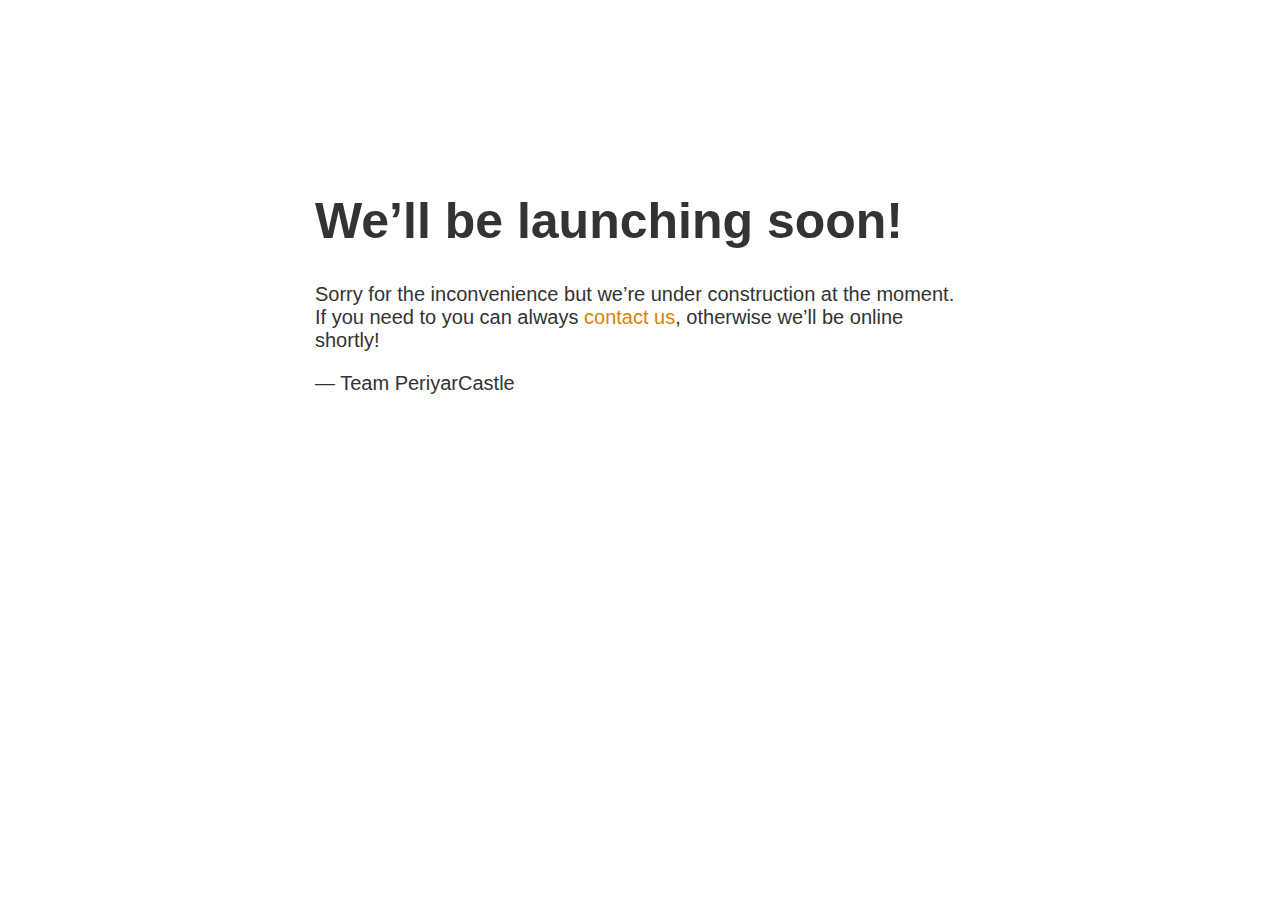
<file: test.html>
<!DOCTYPE html>
<!-- Sidharth -->
<title>PeriyarCastle</title>
<style>
    body { text-align: center; padding: 20px; }
    @media (min-width: 768px){
      body{ padding-top: 150px; }
    }
    h1 { font-size: 50px; }
    body { font: 20px Helvetica, sans-serif; color: #333; }
    article { display: block; text-align: left; max-width: 650px; margin: 0 auto; }
    a { color: #dc8100; text-decoration: none; }
    a:hover { color: #333; text-decoration: none; }
  </style>

<article>
    <h1>We&rsquo;ll be launching soon!</h1>
    <div>
        <p>Sorry for the inconvenience but we&rsquo;re under construction at the moment. If you need to you can always <a href="mailto:#">contact us</a>, otherwise we&rsquo;ll be online shortly!</p>
        <p>&mdash; Team PeriyarCastle</p>
    </div>
</article>
</file>
<file: css/style.css>
/*--
Author: W3layouts
Author URL: http://w3layouts.com
License: Creative Commons Attribution 3.0 Unported
License URL: http://creativecommons.org/licenses/by/3.0/
--*/
/*--header--*/
h1,h2,h3,h4,h5,h6{
	font-family: 'Playfair Display', serif;
}
body p{
font-family: 'Cormorant Garamond', serif;
}
ul ,ol {
	 padding:0;
}
h1,h2,h3,h4,h5,h6{
	margin:0;
}
a:hover, a:focus {
    text-decoration: none !important;
}
/*--- slider-css --*/
.slider{
	position:relative;
}
.rslides {
  position: relative;
  list-style: none;
  overflow: hidden;
  width: 100%;
  padding: 0;
  margin: 0;
  }
.rslides li {
  -webkit-backface-visibility: hidden;
  position: absolute;
  display: none;
  width: 100%;
  left: 0;
  top: 0;
  }
.rslides li:first-child {
  position: relative;
  display: block;
  float: left;
  }
.rslides img {
  display: block;
  height: auto;
  float: left;
  width: 100%;
  border: 0;
  }
.rslides_tabs {
    position: absolute;
    bottom: 9%;
    z-index: 99;
    right: 41%;
}
.rslides_tabs li {
    display: inline-block;
	margin-right: 15px;
}
.logo h1 {
    margin: 0px !important;
    text-align: center;
}
.rslides_tabs a {
    border: 2px solid #fff;
    border-radius: 50%;
}
.rslides_tabs li:first-child {
  margin-left: 0;
  }
.rslides_tabs .rslides_here a {
  color: #fff;
  font-weight: bold;
  }
#slider3-pager a {
  display: inline-block;
}
#slider3-pager img {
  float: left;
  display:block;
}
#slider3-pager .rslides_here a {
    background: transparent;
    border: 2px solid #e25111;
}
#slider3-pager a {
    padding: 4px;
}
/*-- responsive-mediaqueries --*/
@media (max-width:768px){
	.rslides_tabs {
		bottom: 10px;
	}
}
@media (max-width:640px){
	.rslides_tabs {
		bottom: 15px;
	}
	#slider3-pager a {
		width: 90%;
	}
	ul#slider3-pager li a img {
		width: 100%;
	}
	.rslides_tabs li {
		margin-right: 3px;
	}
}
@media (max-width:480px){
	#slider3-pager a {
		width: 13%;
	}
	.rslides_tabs {
		bottom: 20px;
	}
}
@media (max-width:320px){
	#slider3-pager a {
		width: 15%;
	}
	.rslides_tabs {
		bottom: 25px;
	}
}
/*-- //slider-css --*/

/*-- navigation --*/

/* ******************************************************
	Basic Styling
*********************************************************/

.linkEffects ul{
	margin:0;
	padding:0;
	text-align:center;
}
.linkEffects li{
	list-style:none;
	display:inline-block;
	margin: 15px 25px;
}
.linkEffects li a{
	font-family: 'Rubik', sans-serif;
	font-weight: 400;
	font-size: 1.1em;
	position: relative;
	display: inline-block;
	outline: none;
	color: #FFF;
	text-decoration: none;
	text-transform: uppercase;
	letter-spacing: 1px;
}
.linkEffects a:hover,
.linkEffects a:focus {
	outline: none;
}

/* ******************************************************
	Effect 2: Changer .linkHoverEffect_2
*********************************************************/

.linkHoverEffect_2 li {
  position: relative;
  display: inline-block;
  overflow: hidden;
}

.linkHoverEffect_2 li a {

  -webkit-transition: -webkit-transform 0.5s ease;
  transition: -webkit-transform 0.5s ease;
  transition: transform 0.5s ease;
  transition: transform 0.5s ease, -webkit-transform 0.5s ease;
  -webkit-transition: transform 0.5s ease;
}

.linkHoverEffect_2 li a:before {
    position: absolute;
    top: 100%;
    content: attr(data-link-alt);
    color: #e25111;
    -webkit-transform: translate3d(0, 0, 0);
    transform: translate3d(0, 0, 0);
    font-weight: 400 !important;
}

.linkHoverEffect_2 li:hover a,
.linkHoverEffect_2 li:focus a {
  -webkit-transform: translateY(-100%);
  transform: translateY(-100%);
}
.navbar-default {
    background: none;
    border: none;
    margin: 0;
    min-height: inherit;
}
.navbar-default .navbar-nav > .active > a, .navbar-default .navbar-nav > .active > a:hover, .navbar-default .navbar-nav > .active > a:focus {
    color: #99abd5;
   background:none!important;
}
.navbar-nav > li {
   margin: 0 0.5em;
}
.navbar-default .navbar-nav > li > a {
    color: #fff !important;
	font-size: 1.2em;
	padding: 1.8em 1em;
    position: relative;
	font-weight: 300;
	text-transform: uppercase;
}
.navbar-default .navbar-nav > li > a:hover, .navbar-default .navbar-nav > li > a:focus,.navbar-default .navbar-nav li a.active {
    color: #f44639 !important;
	background:none!important;
}
.navbar-right {
    float: left!important;
    margin-right:0px!important;
}
.navbar-collapse {
    padding: 0!important;
}
.navbar-default {
    background-color: transparent !important;
    border-color: transparent !important;
}
.header {
    position: relative;
}
.agile-top-header {
    position: absolute;
    z-index: 999;
    top: 3%;
    left: 10%;
	width:80%;
}
.top-nav {
    margin-top: 7px;
}
.top-icons {
    float: right;
}
nav.linkEffects.linkHoverEffect_2 ul li a.active {
    color: #e25111 !important;
}
/*-- //top-nav --*/
/*--// navigation --*/


/*-- header --*/
.banner-agile-top .number h3 {
    float: left;
	color:#fff;
	font-size: 1.2em;
}
.logo h1 a{
    color: #fff;
    text-transform: uppercase;
    letter-spacing: 3px;
    font-weight: bold;
    font-size: 1.3em;
   font-family: 'Playfair Display', serif;
	margin-top: 0.5em !important;
	text-decoration: none !important;
}
.logo h1 a span {
    color: #e25111;
}
.top-icons ul li {
    font-size: 1.3em;
    color: #fff;
    margin: 10px;
	list-style: none;
	display: inline;
}
.top-icons ul li a{
	color:#fff;
	font-family: 'Source Sans Pro', sans-serif;
	text-decoration: none !important;
	transition: 0.5s all;
    -webkit-transition: 0.5s all;
    -o-transition: 0.5s all;
    -moz-transition: 0.5s all;
    -ms-transition: 0.5s all;
}
.top-icons ul li a:hover {
    color: #e25111;
	 transition: 0.5s all;
    -webkit-transition: 0.5s all;
    -o-transition: 0.5s all;
    -moz-transition: 0.5s all;
    -ms-transition: 0.5s all;
}
.top-icons ul li a i {
    padding-right: 1em;
}
nav.navbar.navbar-default {
    right: 14px;
    float: left;
}
/*-- search --*/
.search {
        position: relative;
    background:rgba(226, 81, 17, 0.78);
    padding: 2px 0px;
    float: right;
    width: 22%;
	margin: 0 0 0 0;
}
.search input[type="search"] {
  outline: none;
  padding: 8px 0px 8px 8px;
  background: none;
  width: 100%;
  border: none;
  font-size: 1em;
  color: #fff;
  font-family: 'Oleo Script', cursive;
  	
}
.search input[type="submit"] {
    border: none;
    cursor: pointer;
    position: absolute;
    outline: none;
    top: 9px;
    background: url(../images/search2.png)no-repeat 0px 0px;
    width: 25px;
    height: 25px;
    padding: 0;
    right: 10px;
	font-family: 'Oleo Script', cursive;
}
/*-- //search --*/
/*-- Slider --*/
#slider {
	box-shadow: none;
	-moz-box-shadow: none;
	-webkit-box-shadow: none;
	margin: 0 auto;
}
.rslides_tabs {
	list-style: none;
	padding: 0;
	background: rgba(0,0,0,.25);
	box-shadow: 0 0 1px rgba(255,255,255,.3), inset 0 0 5px rgba(0,0,0,1.0);
	-moz-box-shadow: 0 0 1px rgba(255,255,255,.3), inset 0 0 5px rgba(0,0,0,1.0);
	-webkit-box-shadow: 0 0 1px rgba(255,255,255,.3), inset 0 0 5px rgba(0,0,0,1.0);
	font-size: 18px;
	list-style: none;
	margin: 0 auto 50px;
	max-width: 540px;
	padding: 10px 0;
	text-align: center;
	width: 100%;
}
.rslides_tabs li {
	display: inline;
	float: none;
	margin-right: 1px;
}
.rslides_tabs a {
	width: auto;
	line-height: 20px;
	padding: 9px 20px;
	height: auto;
	background: transparent;
	display: inline;
}
.rslides_tabs li:first-child {
	margin-left: 0;
}
.rslides_tabs .rslides_here a {
	background: rgba(255,255,255,.1);
	color: #fff;
	font-weight: bold;
}
.events {
	list-style: none;
}
.callbacks_container {
    position: relative;
    float: none;
    width: 100%;
}
.callbacks {
	position: relative;
	list-style: none;
	overflow: hidden;
	width: 100%;
	padding: 0;
	margin: 0;
}
.callbacks li {
	position: absolute;
	left: 0;
	top: 0;
}
.callbacks img {
	position: relative;
	z-index: 1;
	height: auto;
	border: 0;
}
.callbacks .caption {
	display: block;
	position: absolute;
	z-index: 2;
	font-size: 20px;
	text-shadow: none;
	color: #fff;
	left: 0;
	right: 0;
	padding: 10px 20px;
	margin: 0;
	max-width: none;
	top: 10%;
	text-align: center;
}
.callbacks_nav {
    position: absolute;
    -webkit-tap-highlight-color: rgba(0,0,0,0);
    bottom: 326px;
    left: 0;
    z-index: 3;
    text-indent: -9999px;
    overflow: hidden;
    text-decoration: none;
    width: 50px;
    height: 50px;
    background: transparent url(../images/arrows123.png) no-repeat left top;
}
.callbacks_nav.next {
  left: auto;
    background-position: right top;
  left: 95.5%;
 }
 .callbacks_nav.prev {
    right: auto;
    background-position: left top;
    left:22px;
}
.callbacks_nav:active {
	opacity: 1.0;
}

.callbacks2_nav:active {
	opacity: 1.0;
}

#slider-pager a {
	display: inline-block;
}

#slider-pager span {
	float: left;
}
#slider-pager span {
	width: 100px;
	height: 15px;
	background: #fff;
	display: inline-block;
	border-radius: 30em;
	opacity: 0.6;
}
#slider-pager .rslides_here a {
	background: #FFF;
	border-radius: 30em;
	opacity: 1;
}
#slider-pager a {
	padding: 0;
}
#slider-pager li {
	display: inline-block;
}
.rslides {
	position: relative;
	list-style: none;
	overflow: hidden;
	padding: 0;
	margin: 0;
	width: 100%;
}
.rslides li {
	-webkit-backface-visibility: hidden;
	position: absolute;
	display: none;
	left: 0%;
	top: 0;
	width: 100%;
}
.rslides li {
	position: relative;
	display: block;
	float: none;
}
.rslides img {
	height: auto;
    width: 100%;
	border: 0;
}
.callbacks_tabs {
	list-style: none;
	position: absolute;
	top: 80%;
	z-index: 999;
	left: 11%;
	padding: 0em 0.6em 1em 0.3em;
	margin: 0;
}
.callbacks_tabs li {
	display: inline-block;
	margin: 0.5em;
}
.callbacks_tabs a {
	visibility: hidden;
}
.callbacks_tabs a:after {
	content: "\f111";
	font-size: 0;
	font-family: FontAwesome;
	visibility: visible;
	display: block;
	width:12px;
	height: 12px;
	display: inline-block;
	background: #fff;
	border: none;
	border-radius: 50%;
}
.callbacks_here a:after {
	background: #ff4f81;
}
.slider-info {
    position: absolute;
    top: 22em;
    z-index: 999;
    left: 13em;
    width: 50%;
    height: 100%;
}
.slider-info {
     position: static; 
    width: 100%;
    min-height:800px;
    padding: 320px 0;
    background: url('/images/teeplantage_a3dc59b650.jpg') no-repeat 0px 0px;
    background-size: cover;
}
.slider-info1 {
     position: static; 
    width: 100%;
    min-height:800px;
    padding: 320px 0;
    background: url('/images/595334799c7a489c2759b208fe0cc393.jpg') no-repeat 0px 0px;
    background-size: cover;
}
.slider-info2 {
    position: static; 
    width: 100%;
    min-height:800px;
    padding: 320px 0;
    background: url('/images/thekkady-boating-1.jpg') no-repeat 0px 0px;
    background-size: cover;    
}


/* .slider-info,.slider-info1,.slider-info2  {
    background: rgba(8, 8, 8, 0.32);
} */

.slider-info img,.slider-info1 img,.slider-info2 img {
    width: 150px;
    margin: 0 auto;
    margin-bottom: 2.5em;
    
}
.slider-info h3, .slider-info1 h3, .slider-info2 h3 {
    font-size: 45px;
    font-weight: 600;
    color: #FFF;
    text-transform: uppercase;
    /* margin: 20px 0px; */
    width: 50%;
    margin-left: 4em;
    margin-bottom: .5em;
}

.slider-info p, .slider-info1 p, .slider-info2 p {
    font-size: 14px;
    font-weight: 100;
    color: #d3d8d8;
    margin-left: 13em;
    line-height: 28px;
    letter-spacing: 1px;
    width: 50%;
}
.slider-info h4 {
    font-size: 45px;
    color: #b56d10;
	letter-spacing: 3px;
	text-transform:uppercase; 
	margin-top: 7px;
}
h6 {
	margin:0 auto;
	z-index:999;
}
h6 a{
	cursor:pointer;
	font-size:15px;
	text-transform:uppercase;
}
.slider-top span{
font-weight:600;
}
.callbacks_tabs li{
    display: inline-block;
    margin: 0 3px;
}
 .readmore-w3 a {
    border: 1px solid #e25111;
    background: #e25111;
    text-transform: uppercase;
    display: inline-block;
    text-decoration: none;
    color: #fff;
    font-size: 1em;
    padding: 1em;
    margin: 3.5em 0 0;
    transition: 0.5s all;
    -webkit-transition: 0.5s all;
    -moz-transition: 0.5s all;
    -o-transition: 0.5s all;
    -ms-transition: 0.5s all;
}
.readmore-w3 {
    margin-left: 13em;
}
/*-- //Slider --*/
.modal-header h4 {
    color: black;
    font-size: 2em;
    text-transform: uppercase;
    letter-spacing: 2px;
    text-align: center;
    margin: 0.5em 0em 1em;
}
.modal-header h5 {
    color: #f44639;
    font-size: 1.3em;
    letter-spacing: 1px;
   text-align:center;
}
.modal-header p{
	margin:1em 0;
	font-size: 1.2em;
}
.modal-header span {
    font-size: 1.1em;
    color: #777;
    letter-spacing: 2px;
    line-height: 33px;
    padding-bottom: 16px;
	display:inline-block;
	margin-top:1em;
	font-family: 'Rubik', sans-serif;
}
.modal-header img{
    float:none;
    width: 100%;
}

.main {
  position: absolute;
    top:21%;
    right: 7%;
    z-index: 999;
}
.booking-form-head-agile h3 {
    color: #f5f5f5;
    text-align: center;
}
.main h1{
	text-align: center;
    color: #fff;
    font-size: 3em;
    margin-bottom: 1em;
}
.w3layouts_main_grid {
    width: 100%;
    padding: 2em;
    margin: 0 auto;
    background:rgba(8, 8, 8, 0.32);
}
.w3layouts_main_grid  {
    padding: 2em;
    display: block;
}
.w3layouts_main_grid h5{
    color: #FFFFFF;
    font-size: 16px;
    font-style: normal;
    margin: .8em 0 0;
	padding-bottom: 0.5em;
}

.w3layouts_main_grid input[type="text"]{
    outline: none;
    width: 92%;
    background: #fff;
    color:#4B4B4B;
    padding: 10px;
    font-size: 14px;
    border: 1px solid #E7E7E7;
}
.w3layouts_main_grid input[type="email"] {
    outline: none;
    width: 100%;
    background: #fff;
    color:#4B4B4B;
    padding: 10px;
    font-size: 14px;
    border: 1px solid #E7E7E7;
}
#category{
    outline: none;
    width: 100%;
    background: #fff;
    color: #4B4B4B;
    padding: 10px;
    font-size: 14px;
    border: 1px solid #E7E7E7;
}
#category1 {
    outline: none;
    width:17%;
    background: #fff;
    color: #4B4B4B;
    padding: 10px;
    font-size: 14px;
    border: 1px solid #E7E7E7;
}
::-webkit-input-placeholder{
	color:#4B4B4B !important;
}
.agileits_w3layouts_main_gridl{
	float:left;
	width:50%;
}
.agileits_w3layouts_main_gridl input[type="text"],.agileits_w3layouts_main_gridr input[type="text"]{
	width:90% !important;
}
/* .agileits_w3layouts_main_gridr input[type="text"] {
    padding: 7.5px !important;
} */
.agileits_w3layouts_main_gridr{
	float:right;
	width:50%;
}
.w3_main_grid{
	margin:2em 0 0;
	padding:2em 0 0;
	border-top:1px solid #fff;
}
.w3_main_grid_left{
	float:left;
	margin: 0.5em 0 0;
}
.w3_main_grid_left a{
	font-size: 1em;
    color: #FFFFFF;
    text-transform: capitalize;
}
.w3_main_grid_left a:hover{
	color:#FF0F75;
}
.w3_main_grid_right{
	float:right;
	width: 30%;
}
.w3_main_grid_right input[type="submit"]{
	outline:none;
	padding:1em;
	width:100%;
	text-transform:uppercase;
	font-size:14px;
	color:#fff;
	background:#e25111;
	border:none;
	cursor:pointer;
}
.w3_main_grid_right input[type="submit"]:hover{
	color:#0fab0d;
	background:#fff;
}
.nam1 {
    float: left;
    width: 49%;
    margin-left: 2%;
}
.nam {
    float: left;
    width: 49%;
}
.agileits_grid {
    margin-bottom: 14px;
}
.agileits_w3layouts_main_grid.w3ls_main_grid {
    margin-bottom: 16px;
}
.agileits_main_grid.w3_agileits_main_grid {
    margin-bottom: 16px;
}
.banner-agile-top {
    margin: 1em 0 0 0;
}
/*--//header --*/
/*--/about --*/
.w3-aglie-about-img-grid1 {
    background: url(../images/gal3.jpg)no-repeat 0px 0px;
    -webkit-background-size: cover;
    -moz-background-size: cover;
    background-size: cover;
	    min-height: 530px;
}
.w3-about-text-grid h3 {
    text-align: center;
    color:#e25111;
    font-size: 3em;
    letter-spacing: 3px;
	font-family: 'Yanone Kaffeesatz', sans-serif;
}
.w3-about-text-grid p {
    margin:3em;
    font-size: 1em;
    letter-spacing: 1px;
    line-height: 1.8em;
}
.w3-about-text-grid h5 {
    text-align: center;
}
.w3-about-bg-text-grid{
	    background: url(../images/ab4.jpg)no-repeat 0px 0px;
    -webkit-background-size: cover;
    -moz-background-size: cover;
    background-size: cover;
    min-height: 400px;
}
.w3-about-text-grid {
    margin: 3em 0;
}
.w3-about-text-grid h5 a {
    background: #e25111;
    padding: 1em;
    color: #fff;
}
.w3-about-bg-head {
    text-align: center;
    margin-top: 10em;
    color: #fff;
}
.w3-about-bg-head a {
    background: #e25111;
    padding: 1em;
    color: #fff;
	text-transform: uppercase;
}
.w3-about-bg-head h5 {
    margin: 2em 0;
}
.w3-about-text1-grid h3 {
    color: #fff;
}
.w3-about-text1-grid {
    text-align: center;
       min-height: 400px;
    background: #e25111;
}
.w3-about-text1-grid h4 {
    text-align: center;
    color: #fff;
    margin: 1em 0 0 0;
}
.w3-about-text1-grid li {
    display: inline;
    margin: 0 2em 0 0;
    text-align: center;
}
.w3-about-text-heads {
    margin: 5em 0;
}
.about-list {
    margin:0 auto;
    text-align: center;
	margin: 3em 0;
}
.w3-about-text1-grid p {
    font-size: 1em;
    color:#212121;
    letter-spacing: 1px;
    line-height: 1.8em;
}
.w3-about-img-grid{
    background: url(../images/gal2.jpg)no-repeat 0px 0px;
    -webkit-background-size: cover;
    -moz-background-size: cover;
    background-size: cover;
    min-height: 400px;
}
.about-list li a {
    background: #080808;
    padding: 1em;
    color: #fff;
	text-transform: uppercase;
	font-family: 'Playfair Display', serif;
}

/*--/about --*/

/*--/ --*/


.services{
    background: url("../images/ab2.jpg") no-repeat fixed 0px 0px;
    background-size: cover;
}
.grayscale {
    background: url('../images/ab2.jpg');
    /* -moz-filter: url("data:image/svg+xml;utf8,<svg xmlns=\'http://www.w3.org/2000/svg\'><filter id=\'blur\'><feColorMatrix type=\'matrix\' values=\'0.3333 0.3333 0.3333 0 0 0.3333 0.3333 0.3333 0 0 0.3333 0.3333 0.3333 0 0 0 0 0 1 0\'/></filter></svg>#blur");
    -o-filter: url("data:image/svg+xml;utf8,<svg xmlns=\'http://www.w3.org/2000/svg\'><filter id=\'blur\'><feColorMatrix type=\'matrix\' values=\'0.3333 0.3333 0.3333 0 0 0.3333 0.3333 0.3333 0 0 0.3333 0.3333 0.3333 0 0 0 0 0 1 0\'/></filter></svg>#blur");
    -webkit-filter: blur(100%); */
    filter: brightness(50%);
    /* filter: url("data:image/svg+xml;utf8,<svg xmlns=\'http://www.w3.org/2000/svg\'><filter id=\'blur\'><feColorMatrix type=\'matrix\' values=\'0.3333 0.3333 0.3333 0 0 0.3333 0.3333 0.3333 0 0 0.3333 0.3333 0.3333 0 0 0 0 0 1 0\'/></filter></svg>#blur"); */
}
.services,.portfolio ,.studio,.team,.contact-main-agileits,.footer,.agileits-w3layouts-specials,.gallery ,.contact-form{
    padding: 4em 0em;
}
.w3-agile-grids,.w3-agile-team-grids,.posts-grids,.team-grids,.services-row,.w3-agile-contact-grids,.w3-agile-test-monials{
    padding:4em 0 0 0;
}
.services h3 ,.contact-agileits-title h3,.client-review-head h3,.agileits-gal-title h3{
    color: #fff;
    text-align: center;
    text-transform: capitalize;
    font-size: 4em;
    letter-spacing: 3px;
    font-family: 'Yanone Kaffeesatz', sans-serif;
}
.w3-services-text h3 {
    font-size: 5em;
}
.w3-services-text p {
    font-size: 1em;
    color: #212121;
    margin: 2em 0;
}
.services-icon1 {
    font-size: 3em;
    color: #000000;
}
.services-icon1 {
    margin: 1em 0;
}
.w3-agile-services-right img {
    width: 100%;
}
.services-head li {
    display: inline-block;
    list-style: none;
}
.services-head li h3 {
    color: #fff;
}
.services-head li h5 {
    color: #fff;
}
.services-icon1 h3 {
    color: #333;
}

.usp {
    text-align: center;
}
/* Circle */
.box-icon .circle {
    background: #fff;
    -webkit-border-radius: 60px;
    -moz-border-radius: 60px;
    border-radius: 60px;
    padding: 30px;
    display: table;
    margin: 0 auto;
    /* background-color: #fff; */
    -webkit-transition: all 0.3s ease-in-out;
    -moz-transition: all 0.3s ease-in-out;
    -o-transition: all 0.3s ease-in-out;
    -ms-transition: all 0.3s ease-in-out;
    transition: all 0.3s ease-in-out;
    display: inline-block;
    position: relative;
    float: left;
    border: 1px solid #fff;
}
.usp .box-icon .circle {
    float: none;
}
.box-icon .circle:hover i {
    color: #000 !important;
    animation-name: swing;
    animation-duration: 1s;
    animation-iteration-count: 1;
    animation-timing-function: ease-out;
    text-decoration: none;
    -webkit-animation-name: swing;
    -webkit-animation-duration: 1s;
    -webkit-animation-iteration-count: 1;
    -webkit-animation-timing-function: ease-out;
    -moz-animation-name: swing;
    -moz-animation-duration: 1s;
    -moz-animation-iteration-count: 1;
    -moz-animation-timing-function: ease-out;
}
/* Icon */

.box-icon i {
    width: 20px;
    height: 10px;
    color: #e25111;
    text-align: center;
    vertical-align: middle;
    -webkit-transition: all 0.6s ease-in-out;
    -moz-transition: all 0.6s ease-in-out;
    -o-transition: all 0.6s ease-in-out;
    -ms-transition: all 0.6s ease-in-out;
    transition: all 0.6s ease-in-out;
}

.box-icon h3 {
    font-size: 1.25em;
    color: #fff;
}

.usp a {
    font-weight: bold;
    margin-bottom: 20px;
    display: block;
}
.usp a:after {
	content: "\f105";
	font-family: FontAwesome;
	padding-left: 5px;
}
.box-icon a i {
    -webkit-transition: all 0.2s ease-in-out;
    -moz-transition: all 0.2s ease-in-out;
    -o-transition: all 0.2s ease-in-out;
    -ms-transition: all 0.2s ease-in-out;
    transition: all 0.2s ease-in-out;
}
/*--//services --*/
/*--portfolio--*/
.portfolio-grids {
    margin: 1.5em 0;
}
.offer-gal-img1 img {
    width: 100%;
}
.offer-gallery-img1 {
    background: url(../images/gal3.jpg)no-repeat 0px 0px;
    -webkit-background-size: cover;
    -moz-background-size: cover;
    background-size: cover;
    min-height: 400px;
}
.offer-gallery-img2 {
    background: url(../images/room1.jpg)no-repeat 0px 0px;
    -webkit-background-size: cover;
    -moz-background-size: cover;
    background-size: cover;
    min-height: 400px;
}
.offer-gallery-img3 {
    background: url(../images/m1.jpg)no-repeat 0px 0px;
    -webkit-background-size: cover;
    -moz-background-size: cover;
    background-size: cover;
    min-height: 400px;
}
.offer-gallery-img4 {
    background: url(../images/des1.jpg)no-repeat -117px 0px;
    -webkit-background-size: cover;
    -moz-background-size: cover;
    background-size: cover;
    min-height: 400px;
}
.offer-gallery-img5 {
    background: url(../images/gi5.jpg)no-repeat 0px 0px;
    -webkit-background-size: cover;
    -moz-background-size: cover;
    background-size: cover;
    min-height: 400px;
}
div#gallery {
        text-align: center;
}
/*--SAP--*/
.sap_tabs {
    clear: both;
    padding: 0;
	margin-top: 3em;
}
.tab_box{
	background:#fd926d;
	padding: 2em;
}
.top1{
	margin-top: 2%;
}
.resp-tabs-list {
    list-style: none;
    padding: 0;
    margin: 0 auto 3em;
    text-align: center;
    display: inline-block;
}
.resp-tab-item {
    color: #333;
    font-size: 1em;
    font-weight: 500;
    cursor: pointer;
    display: inline-block;
    margin-left: 1em;
    text-align: center;
    list-style: none;
	font-family: 'Playfair Display', serif;
    outline: none;
    -webkit-transition: 0.5s all;
    -moz-transition: 0.5s all;
    -ms-transition: 0.5s all;
    -o-transition: 0.5s all;
    transition: 0.5s all;
    padding: 0.6em 1.6em;
    border: 1px solid #555;
    float: left;
}
.resp-tab-active, .resp-tab-item:hover {
    text-shadow: none;
    color: #FFFFFF;
    background: #e25111;
}
.resp-tabs-container {
	padding: 0px;
	clear: left;
	text-align: left;	
}
h2.resp-accordion {
	cursor: pointer;
	padding: 5px;
	display: none;
}
.resp-tab-content {
	display: none;
}
.resp-content-active, .resp-accordion-active {
   display: block;
}
.gallery-grid {
    transition: .5s all;
    overflow: hidden;
	cursor: pointer;
	color: #fff;
}
.gallery-text-agile {
    margin: 2em 0;
}
.gallery-text-agile.agile-offer1 li {
    font-family: 'Playfair Display', serif;
	margin: 1em 0;
}
.gallery-text-agile h3 {
    font-size: 2em;
    letter-spacing: 2px;
	color:#e25111;
	text-transform: uppercase;
}
.gallery-text-agile p {
    line-height: 1.8em;
	color: #212121;
	margin: 1em 0;
}
.gallery-text-agile span {
    float: right;
    color: #e25111;
	text-transform: capitalize;
}
.ice-cream-agile img {
    width: 100%;
}
.ice-cream-agile-img1{
    background: url(../images/ga11.jpg)no-repeat 0px 0px;
    -webkit-background-size: cover;
    -moz-background-size: cover;
    background-size: cover;
    min-height: 200px;
}
.ice-cream-agile-img2{
    background: url(../images/gi3.jpg)no-repeat 0px 0px;
    -webkit-background-size: cover;
    -moz-background-size: cover;
    background-size: cover;
    min-height: 200px;
}
.ice-cream-agile-img3{
    background: url(../images/gi4.jpg)no-repeat 0px 0px;
    -webkit-background-size: cover;
    -moz-background-size: cover;
    background-size: cover;
    min-height: 200px;
}
.ice-cream-agile-img4{
    background: url(../images/gi2.jpg)no-repeat 0px 0px;
    -webkit-background-size: cover;
    -moz-background-size: cover;
    background-size: cover;
    min-height: 200px;
}
/*--//portfolio--*/
/*-- //Gallery --*/
/*-- Testimonials --*/
#review {
    background: url("../images/review1.jpg") no-repeat 0px 0px;
    background-size: cover;
    -o-background-size: cover;
    -moz-background-size: cover;
    -ms-background-size: cover;
    -webkit-background-size: cover;
    min-height: 540px;
}
.test-review h5 {
	color:#fff;
	letter-spacing:2px;
	line-height:1.8em;
}
.client-review-head h3 {
    color: #fff;
}
h3.title {
	  color:#333;
	  font-size:3em;
	  text-align:center;
}
h3.tittle-two{
	  color:#fff;
}
.test-monials h5{
    font-size: 2em;
    color: #ee4f4f;
    text-transform: none;
    margin-top: 0.7em;
	
}
.test-review p {
    font-size: 1em;
    font-weight: 400;
    line-height: 2em;
    margin: 2em 1em;
	color:#fff;
}
.test-review img{
	 border-radius: 50%;
	-webkit-border-radius: 50%;
	-moz-border-radius: 50%;
	-ms-border-radius: 50%;
	    box-shadow:0 10px 20px rgba(0, 0, 0, 0.41);
    -webkit-box-shadow:0 10px 20px rgba(0, 0, 0, 0.41);
    -moz-box-shadow:0 10px 20px rgba(0, 0, 0, 0.41);
    -o-box-shadow:0 10px 20px rgba(0, 0, 0, 0.41);
    -ms-box-shadow:0 10px 20px rgba(0, 0, 0, 0.41);
}
.test-review p img {
    margin: 0 10px!important;
	box-shadow:none;
}
.test-review img {
    margin: 0 auto;
}
.test-monials {
    text-align: center;
}
.test-left-img{
	background: url(../images/banner.jpg) no-repeat 0px 0px;
    background-size: cover;
    -webkit-background-size: cover;
    -moz-background-size: cover;
    -o-background-size: cover;
    -ms-background-size: cover;
    min-height:700px;
}
/*-- //Testimonials --*/
/*--contact form--*/
.contact-form {
	padding:4em 0 0 0;
}
.get-touch {
    padding: 4em 0em 0 0;
}
.get-touch-top {
    text-align: center;
    padding-bottom: 3em;
}
.get-touch-top h3 {
    font-size: 3em;
    color: #CF0C68;
    margin-bottom: 0.2em;
    font-family: 'Share-Regular';
}
.get-touch-top p {
    font-size: 1.05em;
    color: #716E6E;
    margin: 0 auto;
    width: 50%;
    line-height: 1.8em;
}
.get-touch-bottom input[type="text"],.get-touch-bottom input[type="email"]{
    display: inline-block;
    background: none;
    border: 1px solid #A3A1A1;
    width: 49.2%;
    outline: none;
    font-size: 0.95em;
    color: #747577;
    font-weight: 400;
    border-radius: 2px;
    padding: 14px 15px;
    margin: 0% 1% 2% 0%;
}
.get-touch-bottom input.no-mar {
    margin: 0% 0% !important;
}
.get-touch-bottom textarea {
    background: none;
    border: 1px solid #A3A1A1;
    width: 100%;
    display: block;
    height:15em;
    outline: none;
    font-size: 0.95em;
    color: #747577;
    font-weight: 400;
    resize: none;
    border-radius: 3px;
    padding: 10px 15px 10px 15px;
}
.get-touch-bottom input[type="submit"] {
    font-size: 1em;
    color: #fff;
    padding: 1em;
    display: block;
    border: none;
    margin: 1em auto 0em;
    outline: none;
    background: #e25111;
    border-radius: 3px;
    text-align: center;
    width: 14%;
	
}
.get-touch-bottom input[type="submit"]:hover {
   background:#312f30;
   transition: 0.5s all;
  -webkit-transition: 0.5s all;
  -moz-transition: 0.5s all;
  -o-transition: 0.5s all;
}
/*--contact form--*/
/*-- contact --*/
.map iframe {
    border: none;
    height: 400px;
    width: 100%;
}
.map {
	position:relative;
	  padding:7em 0 0em 0;
}
.agileinfo_map_color {
}
.agileinfo_map_color_grid {
    text-align: center;
    position: absolute;
    top: 22%;
    left: 37em;
}
.agileinfo_map_color_grid_left {
    padding: 2em;
	height: 240px;
    background: #e25111;
    -webkit-box-shadow: 7px -7px 28px 3px rgb(152,152,152);
    -moz-box-shadow: 7px -7px 28px 3px rgb(152,152,152);
    box-shadow: 7px -7px 28px 3px rgb(152, 152, 152);
}
.agileinfo_map_color_grid_left li {
    list-style-type: none;
    display: inline;
    margin: 1em;
    color: #fff;
}
.agileinfo_map_color_grid_left h4 {
    color: #fff;
    font-size: 1.2em;
    position: relative;
    margin-bottom: 1em;
}
.agileinfo_map_color_grid_left h4 span {
    padding-right: 1em;
    color: #02bdc6;
}
.agileinfo_map_color_grid_left span.glyphicon {
    font-size: 25px;
    color: #cf0c68;
    background: #fff;
    padding: 12px;
    border-radius: 50%;
    margin-bottom: 1em;
}
.agileinfo_map_color_grid_left p,.agileinfo_map_color_grid_left a {
    color: #e0e0e0;
    line-height: 2em;
    letter-spacing: 2px;
}

/*-- //contact --*/
/*-- footer --*/

.footer-w3 {
  text-align:center;
  background: black;
  padding: 2em 0;
}
.footer-w3 p {
   font-size: 1em;
    color: #f5f5f5;
    letter-spacing: 2px;
    text-align: center;
}
.footer-w3  p a {
    color: #e25111;
}
.footer-w3 p a:hover {
    color: #fff;
}
.footer-w3  p a:hover {
   text-decoration:underline;
}
/*--// footer --*/
/*-- to-top --*/
#toTop {
	display: none;
	text-decoration: none;
	position: fixed;
	bottom: 20px;
	right: 2%;
	overflow: hidden;
	z-index: 999; 
	width: 46px;
    height: 54px;
	border: none;
	text-indent: 100%;
	background: url(../images/arrow-up.png) no-repeat 0px 0px;
}
#toTopHover {
	width: 32px;
	height: 32px;
	display: block;
	overflow: hidden;
	float: right;
	opacity: 0;
	-moz-opacity: 0;
	filter: alpha(opacity=0);
}
/*-- //to-top --*/
/*-- /responsive design --*/
@media(max-width:1440px){
	.main {
    top: 30%;
	}
	.slider-info p, .slider-info1 p, .slider-info2 p {
    width: 34%;
	}
	.slider-info h3, .slider-info1 h3, .slider-info2 h3 {
    margin-left: 3em;
	}
	.slider-info p, .slider-info1 p, .slider-info2 p {
    font-size: 14px;
    font-weight: 100;
    color: #d3d8d8;
    margin-left: 10em;
	}
}
@media(max-width:1366px){
	.w3-about-text-grid p {
    margin: 2em;
	}
	.agileinfo_map_color_grid {
    text-align: center;
    position: absolute;
    top: 22%;
    left: 28em;
	}
}
@media(max-width:1280px){
	.linkEffects li {
    list-style: none;
    display: inline-block;
    margin: 15px 20px;
	}
}
@media(max-width:1080px){
	.slider-info h3, .slider-info1 h3, .slider-info2 h3 {
    margin-left: 2em;
	}
	.slider-info p, .slider-info1 p, .slider-info2 p {
    margin-left: 7em;
	}
	.readmore-w3 {
    margin-left: 10em;
	}
	.agileinfo_map_color_grid {
    top: 22%;
    left: 20em;
	}
	.linkEffects li {
    list-style: none;
    display: inline-block;
    margin: 15px 12px;
	}
	.gallery-text-agile h3 {
    font-size: 2em;
    line-height: 1.5em;
	}
}
@media(max-width:1024px){
	.search {
    width: 17%;
	}
	.linkEffects li {
    list-style: none;
    display: inline-block;
    margin: 15px 10px;
	}
}
@media(max-width:991px){
	.w3-about-text-grid {
    width: 48%;
    float: left;
	}
	.w3-aglie-about-img-grid1 {
    width: 52%;
    float: left;
	}
	.w3-aglie-about-img-grid1 {
    min-height: 465px;
	}
	.w3-about-bg-text-grid {
    width: 30%;
    float: left;
	min-height: 415px;
	}
	.w3-about-text1-grid {
    width: 30%;
    float: left;
	min-height: 415px;
	}
	.col-md-4.w3-about-img-grid {
    width: 40%;
    float: left;
	min-height: 415px;
	}
	.services-icon1 {
    width: 33%;
    float: left;
	}
	.w3-agile-services-right {
    width: 48%;
    float: left;
	}
	.w3-agile-services-left {
    width: 48%;
    float: left;
	}
	.linkEffects li {
    list-style: none;
    display: inline-block;
    margin: 15px 10px;
	}
	.col-md-6.contact-up {
    width: 50%;
    float: left;
	}
	.col-md-6.contact-up1 {
    width: 50%;
    float: left;
	}
	.portfolio-grids {
    width: 45%;
    float: left;
	}
	.ice-cream-agile {
    width: 50%;
    float: left;
    min-height: 300px;
	}
	.gallery-text-agile p {
    line-height: 1.8em;
    color: #212121;
    margin: 4em 0 0 0;
	}
	.gallery-text-agile span {
    float: right;
	}
	.gallery-text-agile h3 {
    font-size: 1.8em;
    letter-spacing: 1px;
    color: #e25111;
    text-transform: uppercase;
	}
	.ice-cream-agile {
    width: 50%;
    margin: 1em 0;
	}
}
@media(max-width:800px){
	.main {
    right: 1%;
	}
	.w3layouts_main_grid {
    padding: 1em;
	}
	.slider-info h3, .slider-info1 h3, .slider-info2 h3 {
    margin-left: 1em;
	}
	.slider-info p, .slider-info1 p, .slider-info2 p {
    margin-left: 4em;
	}
	.readmore-w3 {
    margin-left: 6em;
	}
	.w3layouts_main_grid input[type="text"] {
    padding: 10px;
	}
	.slider-info h3, .slider-info1 h3, .slider-info2 h3 {
    font-size: 42px;
	}
	.w3-about-bg-text-grid {
    width: 56%;
	}
	.w3-about-text1-grid {
    width: 44%;
	}
	.w3-aglie-about-img-grid1 {
    min-height: 520px;
	}
	.col-md-4.w3-about-img-grid {
    width: 100%;
	}
	.gallery-text-agile {
    margin: 1em 0;
	}
	.gallery-text-agile p {
    margin: 2em 0 0 0;
	}
	.agileinfo_map_color_grid_left {
    height: 215px;
	}
	.agileinfo_map_color_grid {
    top: 8%;
    left: 10em;
	}
	nav.navbar.navbar-default {
    right: 77px;
	}
	.search {
    width: 35%;
	}
	.search {
    float: left;
    left: 15em;
	}
	nav.navbar.navbar-default {
    right: 18px;
	}
	.main {
    top: 43%;
	}
	.linkEffects li {
    margin: 15px 5px;
	}
	.linkEffects li {
    margin: 15px 9px;
	}
	.w3layouts_main_grid {
    width: 87%;
	}
	div#services {
    padding: 4em 0 0 0;
	}
	.w3-services-text p {
    margin: 2em 0 0 0;
	}
	.ice-cream-agile {
    width: 50%;
    margin: 0em 0 1em 0;
	}

}
@media(max-width:768px){
	.linkEffects li {
    margin: 15px 6px;
	}
	.top-icons {
    margin-right: -5em;
	}
	.number {
    margin-left: -2em;
	}
	.get-touch-bottom input[type="text"], .get-touch-bottom input[type="email"] {
    width: 47.2%;
	}
	.get-touch-bottom textarea {
    background: none;
    border: 1px solid #A3A1A1;
    width: 96%;
	}
	.main {
    top: 43%;
    right: 0;
	}
	.slider-info h3, .slider-info1 h3, .slider-info2 h3 {
    font-size: 39px;
	}
}
@media(max-width:736px){
	.navbar-toggle {
    float: left;
	}
	.search {
    left: 27em;
	}
	.linkEffects li {
    list-style: none;
    display: block;
    margin: 15px 10px;
	}
	nav.navbar.navbar-default {
    right:55px;
    width: 64%;
	}
	.search {
    float: right;
	  width: 35%;
	  left: 4em;
	}
	div#bs-example-navbar-collapse-1 {
    background: rgba(8, 8, 8, 0.64);
	}
	.w3layouts_main_grid {
    width: 80%;
	}
	.slider-info h3, .slider-info1 h3, .slider-info2 h3 {
    font-size: 40px;
	}
	.w3_main_grid_right {
    float: right;
    width: 41%;
	}
	.slider-info h3, .slider-info1 h3, .slider-info2 h3 {
    margin-left: 1.5em;
	}
	.slider-info h3, .slider-info1 h3, .slider-info2 h3 {
    font-size: 35px;
	}
	
	
}
@media(max-width:667px){
	.w3-aglie-about-img-grid1 {
    min-height: 537px;
	}
	.get-touch-bottom input[type="text"], .get-touch-bottom input[type="email"] {
    width: 100%;
	}
	.get-touch-bottom input.no-mar {
    margin: 0% 1% 5% 0% !important;
	}
	.get-touch-bottom input[type="text"], .get-touch-bottom input[type="email"] {
    margin: 0% 1% 5% 0%;
	}
	.agileinfo_map_color_grid {
    top: 8%;
    left: 3em;
	}
	nav.navbar.navbar-default {
    right: 61px;
	}
	.slider-info h3, .slider-info1 h3, .slider-info2 h3 {
    font-size: 30px;
	}
	.slider-info h3, .slider-info1 h3, .slider-info2 h3 {
    margin-left: 1.5em;
	}
	.slider-info p, .slider-info1 p, .slider-info2 p {
    margin-left: 4em;
	}
	.readmore-w3 {
    margin-left:5em;
	}
	.agile-top-header {
    width: 79%;
	}
	.about-list li a {
    background: #080808;
    padding: 0.8em;
	}
	.search {
    float: right;
    width: 35%;
    left: 4.5em;
	}
	.top-icons ul li {
    margin: 1px;
	}
	.services, .portfolio, .studio, .team, .contact-main-agileits, .footer, .agileits-w3layouts-specials, .gallery, .contact-form {
    padding: 4em 0em 0 0;
	}
	.agileinfo_map_color_grid_left p, .agileinfo_map_color_grid_left a {
    color: #e0e0e0;
    line-height: 2em;
    letter-spacing: 1px;
	}
	.get-touch-bottom textarea {
    width: 100%;
	}
	.slider-info h3, .slider-info1 h3, .slider-info2 h3 {
    font-size: 28px;
	}
	.gallery-text-agile h3 {
    font-size: 1.5em;
	}
}
@media(max-width:640px){
	.slider-info h3, .slider-info1 h3, .slider-info2 h3 {
    margin-left:1.4em;
	}
	.w3-about-text-grid p {
    margin: 1.5em;
	}
	.about-list li a {
    background: #080808;
    padding: 0.8em;
	}
	.gallery-text-agile h3 {
    font-size: 1.6em;
	}
	.top-icons ul li {
    margin: 2px;
	}
	.slider-info h3, .slider-info1 h3, .slider-info2 h3 {
    margin-left: 0.5em;
	}
	.slider-info p, .slider-info1 p, .slider-info2 p {
    margin-left: 2em;
	}
	.readmore-w3 a {
        padding: 1em;
    margin: 2em 0 0;
	}
	.main {
    position: static;
    top: 25%;
    right: 7%;
    z-index: 999;
	}
	.w3layouts_main_grid {
    width: 70%;
	}
	.slider-info h3, .slider-info1 h3, .slider-info2 h3 {
    width: 100%;
}
.slider-info h3, .slider-info1 h3, .slider-info2 h3 {
    margin-left: 6em;
	}
	.slider-info p, .slider-info1 p, .slider-info2 p {
    width: 76%;
	}
	.slider-info p, .slider-info1 p, .slider-info2 p {
    margin-left: 6em;
	}
	.slider-info2 {
    padding: 250px 0 100px 0;
    min-height: 120px;
	}
	.readmore-w3 {
    margin-left: 16em;
		}
		.slider-info {
    padding: 250px 0 100px 0;
    min-height: 120px;
	}
	.slider-info1 {
    padding: 250px 0 100px 0;
    min-height: 120px;
	}

	.slider-info2 {
    padding: 250px 0 100px 0;
    min-height: 120px;
	}
	.w3-aglie-about-grid1 {
    padding: 4em 0 0 0;
	}
	#category1 {
    width: 14%;
	}
}
@media(max-width:600px){
	.w3layouts_main_grid {
    width: 70%;
	}
	
	.about-list li a {
    background: #080808;
    padding: 0.5em;
	}
	nav.navbar.navbar-default {
    right: 53px;
	}
	.gallery-text-agile h3 {
    font-size: 1.4em;
	}
	.w3-agile-services-left {
    width: 100%;
	}
	.w3-agile-services-right {
    width: 100%;
	}
	  .portfolio-grids {
    width: 100%;
	}
	.main {
    position: static;
    top: 25%;
    right: 7%;
    z-index: 999;
	}
	.number {
    margin-left: 1em;
    float: left;
	}
	.top-icons {
    margin-right: 1em;
	}
	.top-left {
    margin: 0 1em;
	}
	nav.navbar.navbar-default {
     right:0px;
	}
	.search input[type="search"] {
    outline: none;
    padding: 8px 0px 8px 8px;
    background: none;
    width: 79%;
    border: none;
    font-size: 1em;
    color: #fff;
    font-family: 'Oleo Script', cursive;
    position: relative;
	}
	.search input[type="submit"] {
    border: none;
    cursor: pointer;
    outline: none;
    background: url(../images/search2.png)no-repeat 0px 0px;
    background-size: cover;
    width: 22px;
    height: 22px;
    line-height: 5em;
    padding: 8px 0px 8px 8px;
    font-family: 'Oleo Script', cursive;
	}
	.search {
    position:none;
    background: rgba(226, 81, 17, 0.78);
    padding: 2px 10px;
    float: right;
    width: 34%;
    margin: 0.5em 0 0 0;
    }
	.main {
    right: 0%;
	}
	.search {
    left: 0em;
	}
	.slider-info {
    padding: 250px 0 100px 0;
    min-height: 120px;
	}
	.slider-info1 {
    padding: 250px 0 100px 0;
    min-height: 120px;
	}

	.slider-info2 {
    padding: 250px 0 100px 0;
    min-height: 120px;
	}
	.slider-info h3, .slider-info1 h3, .slider-info2 h3 {
    margin-left: 6em;
	}
	.slider-info h3, .slider-info1 h3, .slider-info2 h3 {
    width: 100%;
	}
	.slider-info p, .slider-info1 p, .slider-info2 p {
    width: 76%;
	}
	.slider-info p, .slider-info1 p, .slider-info2 p {
    margin-left: 6em;
	}
	.readmore-w3 {
    margin-left: 16em;
	}
	.w3-aglie-about-img-grid1 {
    min-height: 560px;
	}
	.w3-about-text1-grid li {
    margin: 0 1em 0 0;
   }
   .agile-top-header {
    width: 100%;
	left:0%
	}
	.top-icons {
    margin-right: 0em;
	}
	.w3-aglie-about-grid1 {
    padding: 4em 0 0 0;
}
.w3-about-text-grid h5 {
       margin-top: 3em;
}
#category1 {
    width: 16%;
}
}
@media(max-width:568px){
	.search {
    left: 3.5em;
	}
	.w3-about-text-grid h5 {
     margin: 3em 0 0 0;
	}
	.w3-aglie-about-img-grid1 {
    min-height: 579px;
	}
	.w3-about-text-grid {
    width: 100%;
	}
	.w3-aglie-about-img-grid1 {
    width: 100%;
	}
	.w3-aglie-about-img-grid1 {
    min-height: 400px;
	}
	.w3-about-bg-text-grid {
    width: 100%;
	}
	.w3-about-text1-grid {
    width: 100%;
	}
	.about-list li a {
    background: #080808;
    padding: 1em;
	}
	.w3-about-text1-grid {
    min-height: 375px;
	}
	.agileinfo_map_color_grid_left {
    height: 207px;
	}
	.col-md-6.contact-up {
    width: 42%;
	}
	.col-md-6.contact-up1 {
    width:42%;
	}
	.top-icons ul li a i {
    padding-right: 0em;
   }
   .portfolio-grids {
    width: 100%;
	}
	.number {
    margin-left:1em;
	}
	.top-icons {
    margin-right:1em;
	}
	.main {
    top: 107%;
	}
	.main {
    right: -8%;
	}
	.w3layouts_main_grid {
    width: 66%;
	}
	.top-icons ul li {
    margin: 6px;
	}
	.col-md-6.contact-up1 {
    width: 43%;
	}
	.col-md-6.contact-up2 {
    width: 43%;
	}
	.agileinfo_map_color_grid_left {
    height: 232px;
	}
	nav.navbar.navbar-default {
    right:0px;
	}
	.search {
    left: 0;
	}
	.services h3, .contact-agileits-title h3, .client-review-head h3, .agileits-gal-title h3 {
    font-size: 3em;
    
    }
    .box-icon h3 {
        font-size: 1em;
        color: #e25111;
    }
	
}
@media(max-width:480px){
	.w3-agile-services-left {
    width: 100%;
	}
	.w3-agile-services-right {
    width: 100%;
	}
	.resp-tab-item {
    padding: 0.6em 1em;
	}
	.gallery-text-agile h3 {
    font-size: 1.2em;
	}
	.gallery-text-agile {
    margin: 0.5em 0;
	}
	.offer-gallery-img1 {
    background: url(../images/gal3.jpg)no-repeat 0px 0px;
    min-height: 400px;
	}
	.offer-gallery-img2 {
    background: url(../images/room1.jpg)no-repeat 0px 0px;
    min-height: 400px;
	}
	.get-touch-bottom input[type="submit"] {
    width: 23%;
	}
	.col-md-6.contact-up {
    width: 50%;
	}
	.col-md-6.contact-up1 {
    width: 50%;
	}
	.agileinfo_map_color_grid_left {
    height: auto;
    word-wrap: break-word;
	}
	.ice-cream-agile-img1 {
    background: url(../images/ga11.jpg)no-repeat -79px 0px;
    min-height: 200px;
	}
	.ice-cream-agile-img2 {
    background: url(../images/gi3.jpg)no-repeat -137px 0px;
    min-height: 200px;
	}
	.ice-cream-agile-img3 {
    background: url(../images/gi4.jpg)no-repeat 0px 0px;
    min-height: 200px;
	}
	.ice-cream-agile-img4 {
    background: url(../images/gi2.jpg)no-repeat 0px 0px;
    min-height: 200px;
	}
	.ice-cream-agile-img3 {
    background: url(../images/gi4.jpg)no-repeat -29px -144px;
    min-height: 200px;
	}
	.main {
    position: static;
	}
	.w3layouts_main_grid {
    width: 90%;
	}
	.slider-info h3, .slider-info1 h3, .slider-info2 h3 {
    width: 100%;
	}
	.slider-info p, .slider-info1 p, .slider-info2 p {
    width: 90%;
	}

	.top-icons {
    margin-right: 4em;
	}
	.search {
    left: -4.5em;
	}
	.top-icons ul li {
    margin: 6px;
	}
	.number {
    margin-left: -2.5em;
	}
	nav.navbar.navbar-default {
    right: 33px;
	}
	.logo {
    margin-right: 6em;
	}
	resp-tab-item {
    padding: 0.6em 1em;
    margin: 1em 1em 0 0;
}
	.services h3, .contact-agileits-title h3, .client-review-head h3, .agileits-gal-title h3 {
    font-size: 3em;
	}
	.agileinfo_map_color_grid_left li {
    margin: 0.5em;
	}
	.slider-info {
    padding: 250px 0 100px 0;
	    min-height: 42px;
	}
	.slider-info1 {
    padding: 250px 0 100px 0;
	    min-height: 42px;
	}
	.slider-info2 {
    padding: 250px 0 100px 0;
	    min-height: 42px;
	}
	.slider-info h3, .slider-info1 h3, .slider-info2 h3 {
    margin-left: 4em;
	}
	.readmore-w3 {
    margin-left: 13em;
    }
	.top-icons {
    margin-right: -3em;
	}
	.search {
    left: 0;
	}
	.slider-info h3, .slider-info1 h3, .slider-info2 h3 {
    margin-left: 4em;
	}
	.slider-info p, .slider-info1 p, .slider-info2 p {
    width: 70%;
	}
	.readmore-w3 {
    margin-left: 12em;
	}
	.search {
    left:0px;
	}
	nav.navbar.navbar-default {
    right:0px;
	}
	.logo {
    margin-right: 0em;
	}
	.number {
    margin-left: 1em;
	}
	.top-icons {
    margin-right: 1em;
	}
	.w3-aglie-about-grid1 {
    padding: 2em 0 0 0;
	}
	.portfolio-grids {
    margin: 0.5em 0;
	}
	.logo h1 {
    font-size: 30px;
	}
	.w3-agile-grids, .w3-agile-team-grids, .posts-grids, .team-grids, .services-row, .w3-agile-contact-grids, .w3-agile-test-monials {
    padding: 2em 0 0 0;
	}
	.services-icon1 {
    font-size: 2em;
	}
	.get-touch {
    padding: 2em 0em 0 0;
    }
    .box-icon h3 {
        font-size: 1em;
        color: #e25111;
    }
}
@media(max-width:414px){
	.resp-tab-item {
    padding: 0.6em 0.5em;
	}
	.ice-cream-agile-img3 {
    background: url(../images/gi4.jpg)no-repeat -29px -128px;
    min-height: 200px;
	}
	.agileinfo_map_color_grid_left li {
       display: block;
	}
	.agileinfo_map_color_grid {
    left: 1em;
	}
	.search {
    left: -4em;
	}
	.top-icons {
    margin-right: 2em;
	}
	.logo h1 a {
    font-size: 1em;
	}
	.portfolio-grids {
    margin: 1.5em 0;
	}
	.top-icons {
    margin-right: 3em;
	}
	.w3-agile-grids, .w3-agile-team-grids, .posts-grids, .team-grids, .services-row, .w3-agile-contact-grids, .w3-agile-test-monials {
    padding: 2em 0 0 0;
	}
	.services, .portfolio, .studio, .team, .contact-main-agileits, .footer, .agileits-w3layouts-specials, .gallery, .contact-form {
    padding: 2em 0em;
	}
	.slider-info h3, .slider-info1 h3, .slider-info2 h3 {
    margin-left: 3em;
	}
	.readmore-w3 {
    margin-left: 10em;
	}
	.slider-info p, .slider-info1 p, .slider-info2 p {
    width: 73%;
	}
	.slider-info p, .slider-info1 p, .slider-info2 p {
    margin-left: 5em;
	}
	.agile-top-header {
    width: 100%;
	}
	.number {
    margin-left: 1em;
	}
	.top-icons {
    margin-right: 1em;
	}
	.agile-top-header {
    left: 0%;
	}
	nav.navbar.navbar-default {
    right: 0;
	}
	.search {
    left: 0;
	}
	.logo {
    margin: 0;
    text-align: center;
	}
	.resp-tab-item {
    margin-left: 0.5em;
 }
 .resp-tabs-list {
    margin: 0 auto 1em;
    }
    .box-icon h3 {
        font-size: 1em;
        color: #e25111;
    }
 }
@media(max-width:384px){
	.resp-tab-item {
    padding: 1em 2em;
    margin: 1em 1em 0 0;
	}
	.resp-tabs-list {
    margin: 0 auto 1em;
    
	}
	.agileinfo_map_color_grid {
    left: -11px;
	}
	.portfolio-grids {
    margin: 1.5em 0 0 0;
	}
	.search {
    left: -4em;
	}
	.search {
    left:0em;
	}
		.search input[type="submit"] {
    right: 0;
	}
	.slider-info1 {
    padding: 176px 0 100px 0;
    min-height: 42px;
   }
   .slider-info {
    padding: 176px 0 100px 0;
    min-height: 42px;
   }.slider-info2 {
    padding: 176px 0 100px 0;
    min-height: 42px;
   }
   .slider-info h3, .slider-info1 h3, .slider-info2 h3 {
    margin-left: 2em;
	}
	.readmore-w3 {
    margin-left: 8em;
	}
	.slider-info p, .slider-info1 p, .slider-info2 p {
    margin-left: 4em;
	}
	.box-icon h3 {
        font-size: 1em;
        color: #e25111;
    }
	
}
@media(max-width:375px){
	.slider-info h3, .slider-info1 h3, .slider-info2 h3 {
    margin-left: 2em;
	}
	.slider-info p, .slider-info1 p, .slider-info2 p {
    width: 73%;
	}
	.readmore-w3 {
    margin-left: 7em;
	}
	.slider-info p, .slider-info1 p, .slider-info2 p {
    margin-left: 4em;
	}
	.search {
    left:0em;
	}
	.search input[type="submit"] {
    right: 0;
    }
    .box-icon h3 {
        font-size: 1em;
        color: #e25111;
    }
	
}
@media(max-width:320px){
	.top-icons {
    float: right;
    margin-right: 2em;
	}
	.resp-tab-item {
    padding: 1em 1em;
    margin: 1em 1em 0 0;
	}
	.get-touch-bottom input[type="submit"] {
    width: 33%;
	}
	.agileinfo_map_color_grid_left h4 {
    color: #fff;
    font-size: 1em;
	}
	.banner-agile-top .number h3 {
    font-size: 1em;
	}
	.number {
    margin-left: -1.5em;
	}
	.top-icons ul li {
    margin: 5px;
    font-size: 1em;
	}
	.top-icons {
    margin-right: 3em;
	}
	.logo h1 a {
    letter-spacing: 1px;
	}
	nav.navbar.navbar-default {
    right: 24px;
	}
	.services h3, .contact-agileits-title h3, .client-review-head h3, .agileits-gal-title h3 {
    font-size: 2.5em;
	}
	.test-review p {
    font-size: 1em;
    font-weight: 400;
    line-height: 2em;
    margin: 1em 1em;
    color: #fff;
	}
	.agileinfo_map_color_grid_left p, .agileinfo_map_color_grid_left a {
    color: #e0e0e0;
    line-height: 2em;
    letter-spacing: 0px;
	}
	.slider-info h3, .slider-info1 h3, .slider-info2 h3 {
    margin-left: 1.5em;
	}
	.readmore-w3 {
    margin-left: 6em;
	}
	.search input[type="search"] {
    padding: 8px 0px 7px 0px;
    font-size: 0.9em;
	}
	.slider-info p, .slider-info1 p, .slider-info2 p {
    width: 80%;
	}
	.agileinfo_map_color_grid_left {
    padding: 1em;
	}
	nav.navbar.navbar-default {
    right: 0;
	}	
	.number {
    margin-left: 1em;
	}
	.top-icons {
    margin-right: 1em;
	}
	.ice-cream-agile-img2 {
    background: url(../images/gi3.jpg)no-repeat -193px 0px;
    min-height: 200px;
	}
	.ice-cream-agile {
    width: 50%;
    margin: 0.5em 0;
	}
	.w3-aglie-about-grid1 {
    padding: 1em 0 0 0;
	}
	.get-touch {
    padding: 2em 0em 0 0;
	}
	.slider-info h3, .slider-info1 h3, .slider-info2 h3 {
    font-size: 25px;
	}
	.services-icon1 {
    font-size: 2em;
	}
	.slider-info p, .slider-info1 p, .slider-info2 p {
    margin-left: 3em;
    }
    .box-icon h3 {
        font-size: 1em;
        color: #e25111;
    }
}
/*-- /responsive design --*/
</file>
